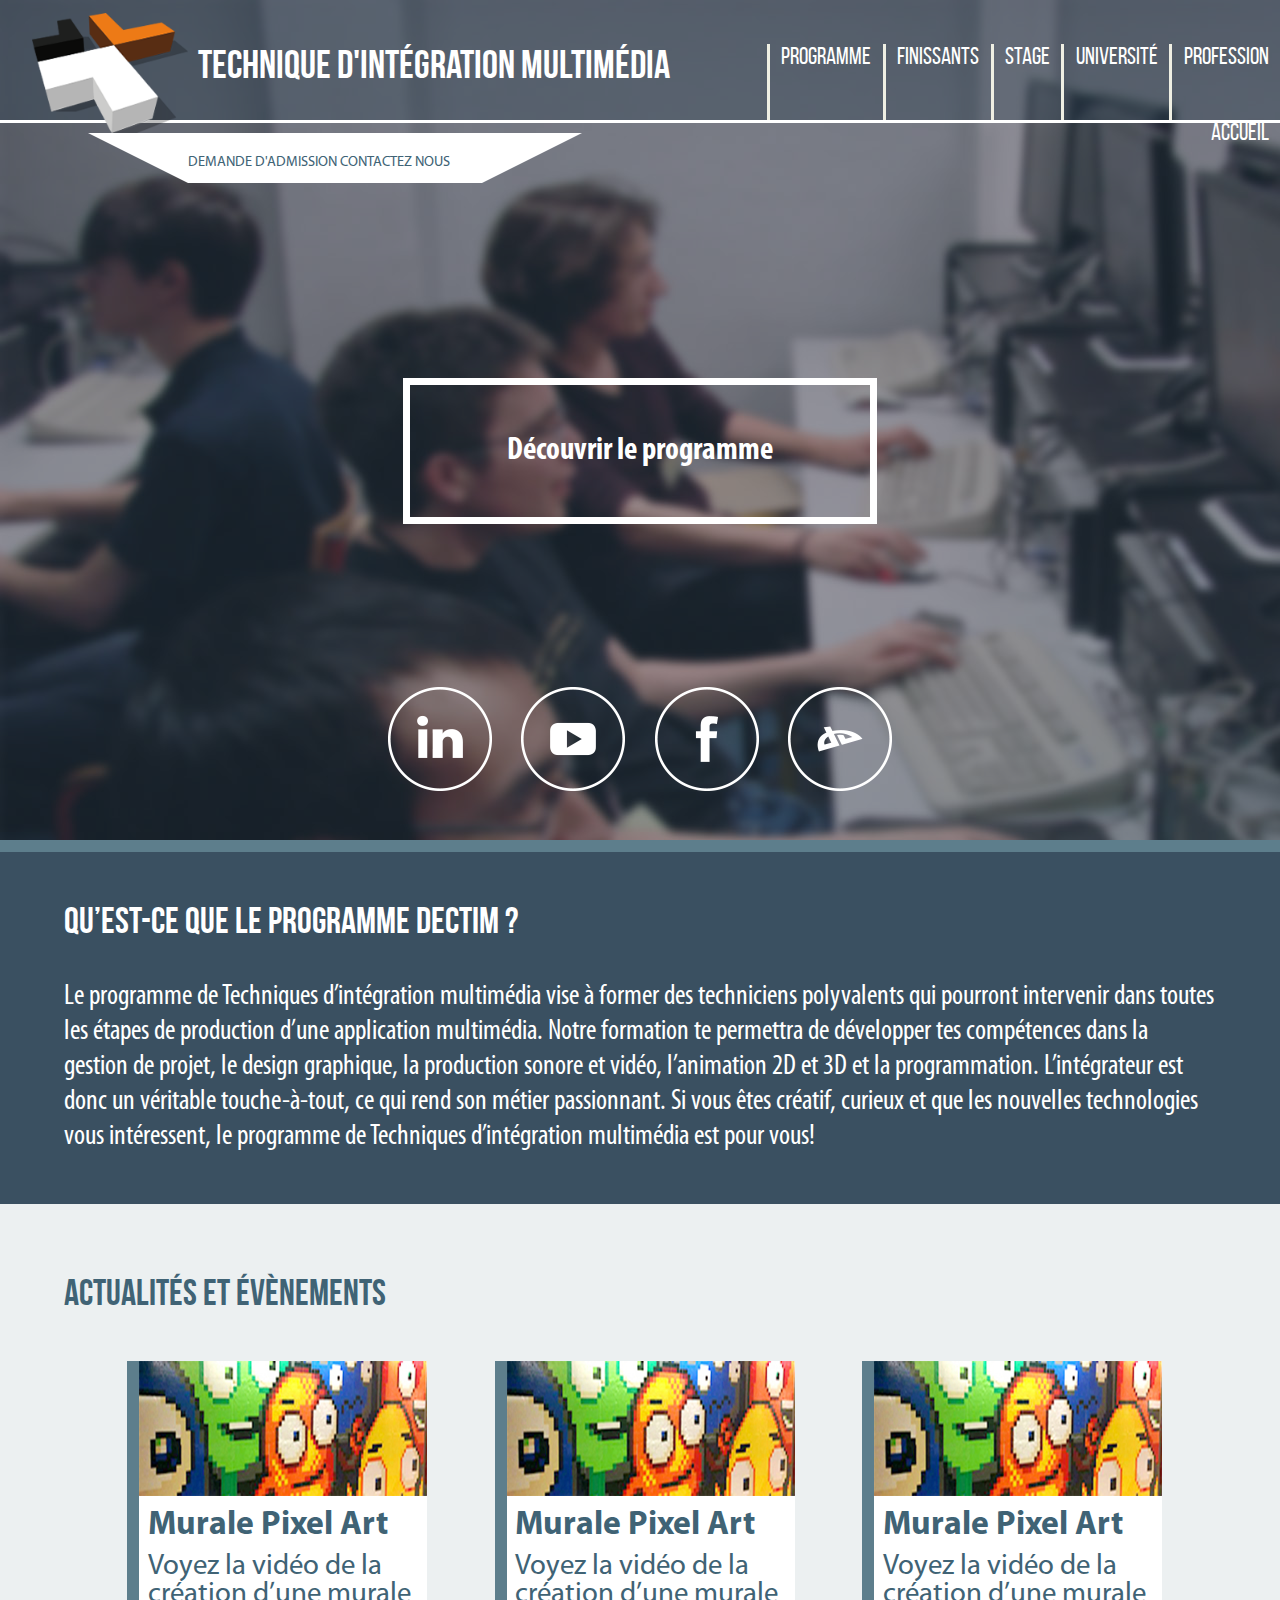
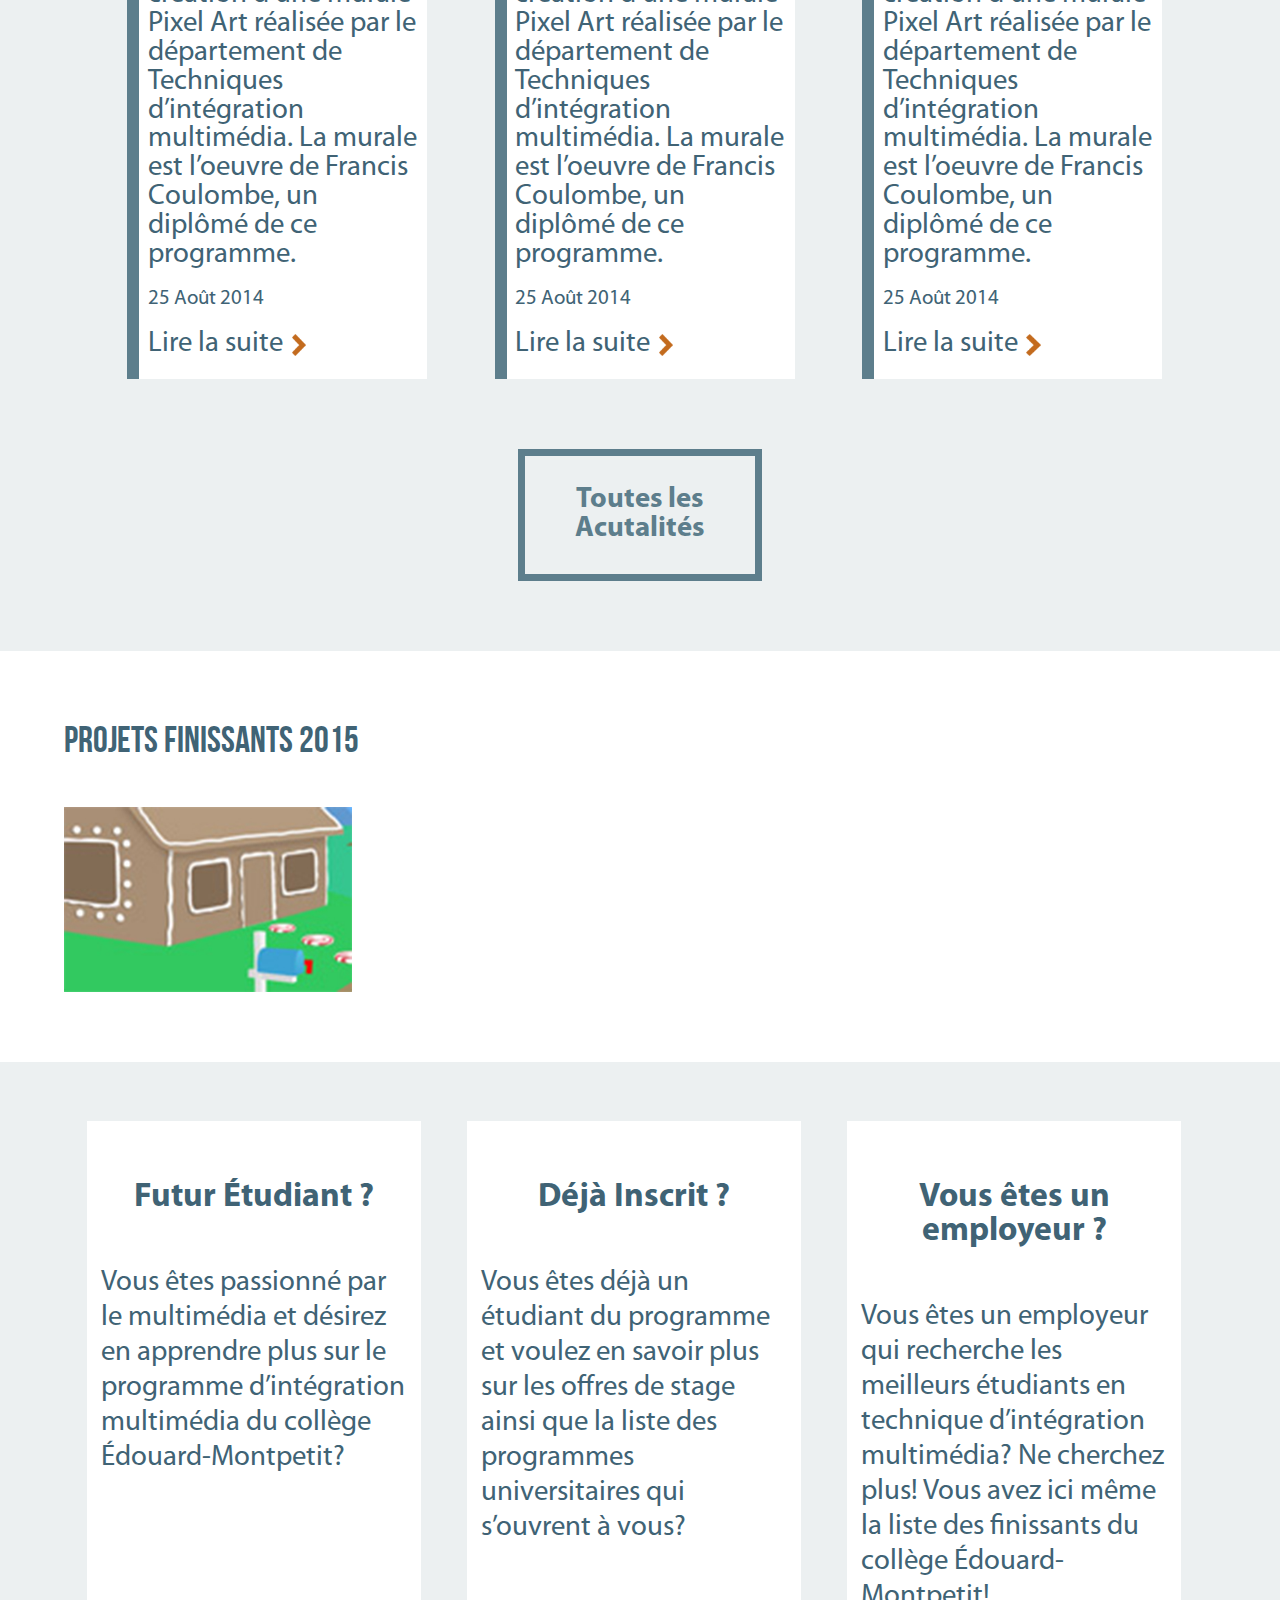
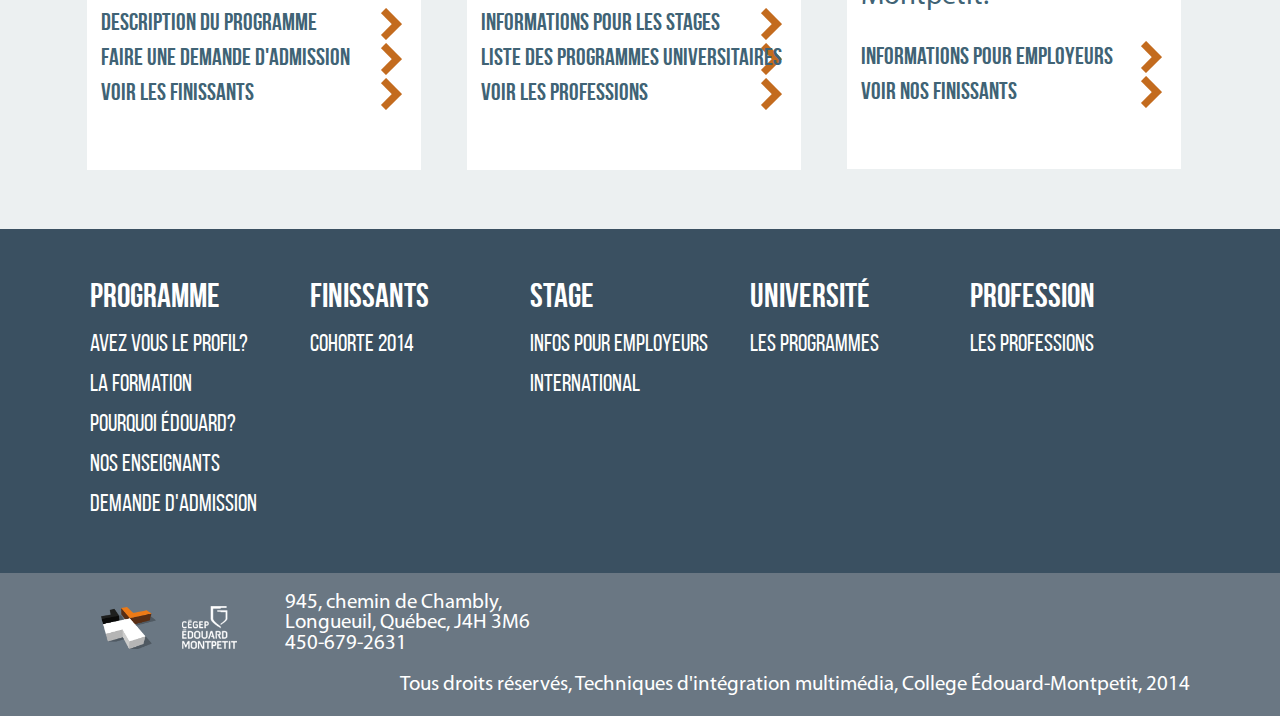
<file: index.html>
<!doctype html>
<html>
<head>
<meta charset="utf-8">
<title>Dectim - Technique d'intégration multimédia</title>
<link href="css/style.css" rel="stylesheet" type="text/css">
<link href="fonts/style.css" rel="stylesheet" type="text/css">
<link href='http://fonts.googleapis.com/css?family=PT+Sans:400,700,400italic,700italic' rel='stylesheet' type='text/css'>
<script type="text/javascript" src="http://code.jquery.com/jquery-1.7.1.min.js"></script>
<script src="js/script.js"></script>
</head>
<body>
	<div id='wrapper'>
		<header>
			<nav>
				<img alt='logo TIM' id='logo' src='images/logo.png'>
				<h1 id='titreTechnique'>Technique d'intégration multimédia</h1>
				<ul>
					<a href="#contact"><li>Profession</li></a>
					<span class='ligne'></span>
					<a href="#contact"><li>Université</li></a>
					<span class='ligne'></span>
					<a href="#moi"><li>Stage</li></a>
					<span class='ligne'></span>
					<a href="Listefinissant.html"><li>Finissants</li></a>
					<span class='ligne'></span>
					<a href="programme.html"><li>Programme</li></a>
					<span class='ligne'></span>
					<a href="index.html"><li>Accueil</li></a>	
				</ul>
			</nav>
			<div id='subNav' class='trapeze'>
				<p class='menuTrapeze'>DEMANDE D'ADMISSION </p>
				<p class='menuTrapeze'>CONTACTEZ NOUS</p>
			</div>
			<div id='cover'>
				<div id='btnDecouvrir'>
					<p id='texteBtnDecouvrir'>Découvrir le programme</p>
				</div>
				<div id='sectionLogoSociaux'>
					<img class='logoSociaux' src='images/logoLinkedIn.png'>
					<img class='logoSociaux' src='images/logoYoutube.png'>
					<img class='logoSociaux' src='images/logoFacebook.png'>
					<img class='logoSociaux' src='images/logoDeviantArt.png'>
				</div>
			</div>
		</header>
		<div class="contenuGeneral">
			<h2>Qu’est-ce que le programme dectim ?</h2>
			<p>Le programme de Techniques d’intégration multimédia vise à former des techniciens polyvalents qui pourront intervenir dans toutes les étapes de production d’une application multimédia. Notre formation te permettra de développer tes compétences dans la gestion de projet, le design graphique, la production sonore et vidéo, l’animation 2D et 3D et la programmation. L’intégrateur est donc un véritable touche-à-tout, ce qui rend son métier passionnant. Si vous êtes créatif, curieux et que les nouvelles technologies vous intéressent, le programme de Techniques d’intégration multimédia est pour vous!</p>
		</div>
		<div id='actualites'>
			<h2 class="titreSection">Actualités et évènements</h2>
			<div class="blocActualites">
				<img class="banniereActualite" alt="mage Actualites" src="images/imgActualites1.jpg">
				<h3>Murale Pixel Art</h3>
				<p>Voyez la vidéo de la création d’une murale Pixel Art réalisée par le département de Techniques d’intégration multimédia. La murale est l’oeuvre de Francis Coulombe, un diplômé de ce programme.</p>
				<p class="dateActualite">25 Août 2014</p>
				<p class="lienLireSuite">Lire la suite</p>
				<img src="images/flecheList.png" class="flecheLireSuite">
			</div>
			<div class="blocActualites">
				<img class="banniereActualite" alt="mage Actualites" src="images/imgActualites1.jpg">
				<h3>Murale Pixel Art</h3>
				<p>Voyez la vidéo de la création d’une murale Pixel Art réalisée par le département de Techniques d’intégration multimédia. La murale est l’oeuvre de Francis Coulombe, un diplômé de ce programme.</p>
				<p class="dateActualite">25 Août 2014</p>
				<p class="lienLireSuite">Lire la suite</p>
				<img src="images/flecheList.png" class="flecheLireSuite">
			</div>
			<div class="blocActualites">
				<img class="banniereActualite" alt="mage Actualites" src="images/imgActualites1.jpg">
				<h3>Murale Pixel Art</h3>
				<p>Voyez la vidéo de la création d’une murale Pixel Art réalisée par le département de Techniques d’intégration multimédia. La murale est l’oeuvre de Francis Coulombe, un diplômé de ce programme.</p>
				<p class="dateActualite">25 Août 2014</p>
				<p class="lienLireSuite">Lire la suite</p>
				<img src="images/flecheList.png" class="flecheLireSuite">
			</div>
			<div class="btnActualites"><p>Toutes les Acutalités</p></div>
		</div>
		<div id='lesProjetsAccueil'>
			<h2 class="titreSection">Projets finissants 2015</h2>
				<div class="projet">
					<img class="imgProjet" alt="image Projet" src="images/imgProjet1.jpg">
					<div class="coverProjet">
						<h2 class="texteCover">Auteur</h2>
						<h3 class="texteCover">Type de jeu</h3>
						<p class="texteCover">Texte</p>
					</div>
				</div>
		</div>
		<div class='menuFooter'>
			<div class='blocMenuFooter'>
				<h3>Futur Étudiant ?</h3>
				<p>Vous êtes passionné par le multimédia et désirez en apprendre plus sur le programme d’intégration multimédia du collège Édouard-Montpetit?</p>
				<ul>
					<li>Description du programme</li>
					<li>Faire une demande d'admission</li>
					<li>Voir les finissants</li>
				</ul>	
			</div>
			<div class='blocMenuFooter'>
				<h3>Déjà Inscrit ?</h3>
				<p>Vous êtes déjà un étudiant du programme et voulez en savoir plus sur les offres de stage ainsi que la liste des programmes universitaires qui s’ouvrent à vous?</p>
				<ul>
					<li>Informations pour les stages</li>
					<li>Liste des programmes universitaires</li>
					<li>Voir les professions</li>
				</ul>	
			</div>
			<div class='blocMenuFooter'>
				<h3>Vous êtes un employeur ?</h3>
				<p>Vous êtes un employeur qui recherche les meilleurs étudiants en technique d’intégration multimédia? Ne cherchez plus! Vous avez ici même la liste des finissants du collège Édouard-Montpetit!</p>
				<ul>
					<li>Informations pour employeurs</li>
					<li>Voir nos finissants</li>
				</ul>
			</div>
		</div>
		<div class="footerNav">
			<div class='blocCentreContenu'>
				<div class='blocFooterNav'>
					<h3>Programme</h3>
					<ul>
						<li>Avez vous le profil?</li>
						<li>La formation</li>
						<li>Pourquoi Édouard?</li>
						<li>Nos enseignants</li>
						<li>Demande d'admission</li>
					</ul>
				</div>
				<div class='blocFooterNav'>
					<h3>Finissants</h3>
					<ul>
						<li>Cohorte 2014</li>
					</ul>
				</div>
				<div class='blocFooterNav'>
					<h3>Stage</h3>
					<ul>
						<li>Infos pour employeurs</li>
						<li>International</li>
					</ul>
				</div>
				<div class='blocFooterNav'>
					<h3>Université</h3>
					<ul>
						<li>Les programmes</li>
					</ul>
				</div>
				<div class='blocFooterNav'>
					<h3>Profession</h3>
					<ul>
						<li>Les professions</li>
					</ul>
				</div>
			</div>
		</div>
		<footer>
			<div class='blocCentreContenu'>
				<img src="images/logo.png" alt="logo" class="logoFooter">
				<img src="images/logoCollege.png" class="logoFooter" alt="logo">
				<div id="coordonees">
					<p>945, chemin de Chambly,</p>
					<p>Longueuil, Québec, J4H 3M6</p>
					<p>450-679-2631</p>
				</div>
				<p id="copyrights">Tous droits réservés, Techniques d'intégration multimédia, College Édouard-Montpetit, 2014</p>
			</div>
		</footer>
	</div>
</body>
</html>
</file>
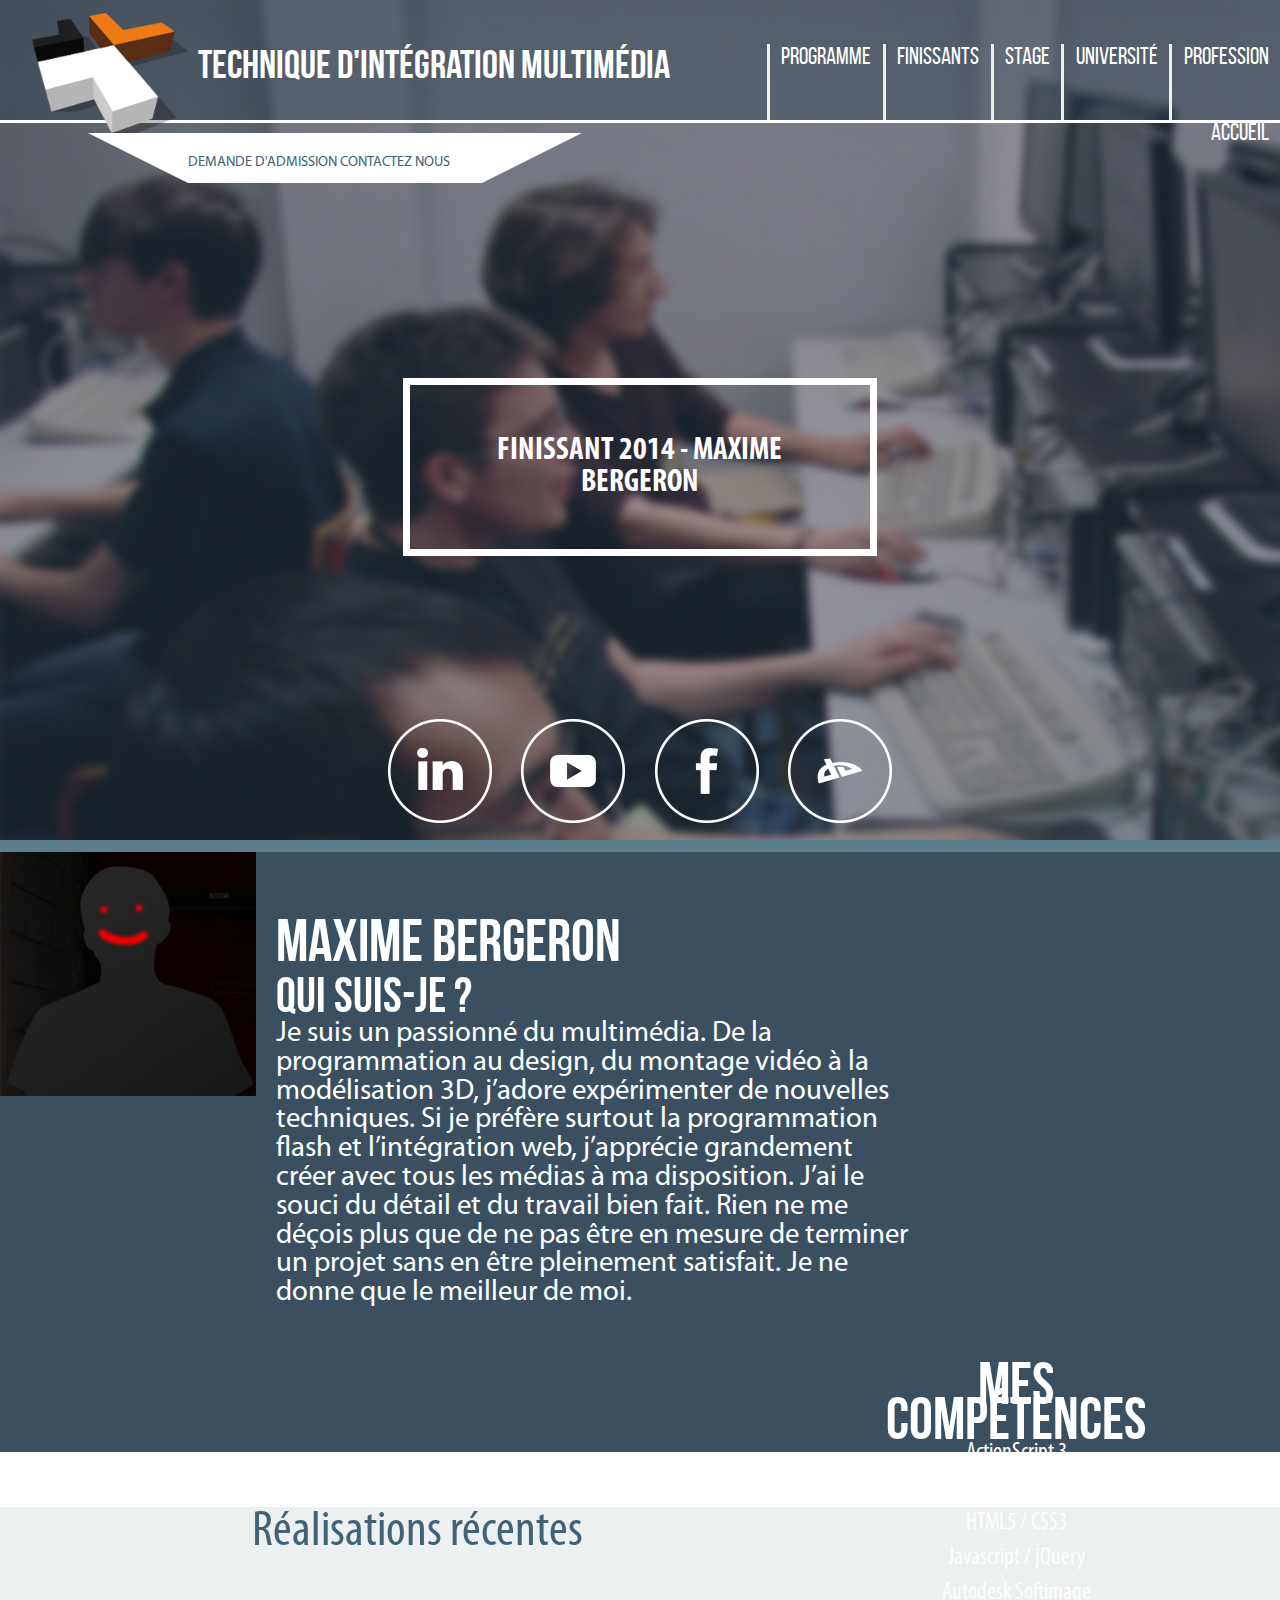
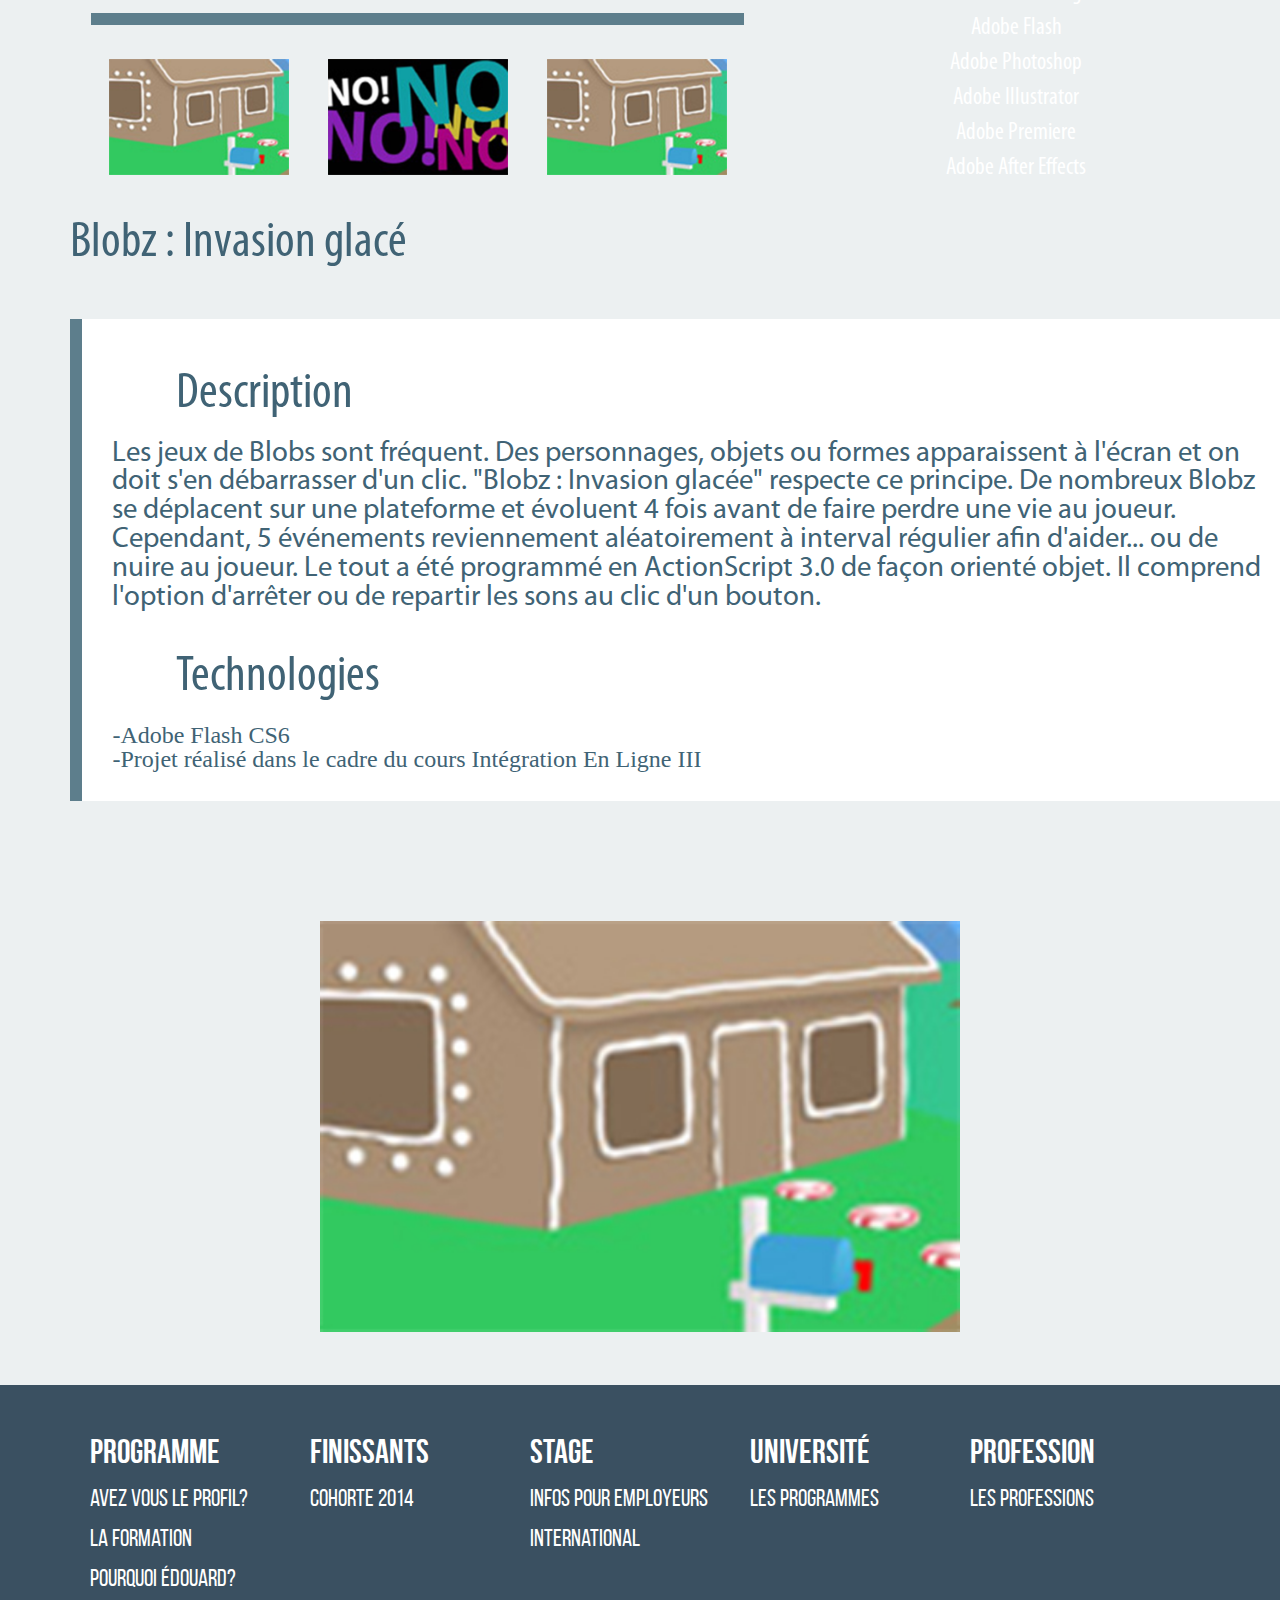
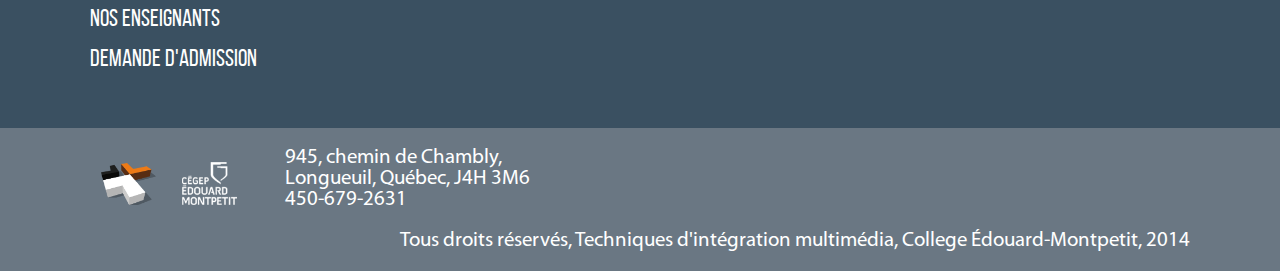
<file: leFinissant.html>
<!doctype html>
<html>
<head>
<meta charset="utf-8">
<title>Dectim - Technique d'intégration multimédia</title>
<link href="css/style.css" rel="stylesheet" type="text/css">
<link href="fonts/style.css" rel="stylesheet" type="text/css">
<link href='http://fonts.googleapis.com/css?family=PT+Sans:400,700,400italic,700italic' rel='stylesheet' type='text/css'>
<script type="text/javascript" src="http://code.jquery.com/jquery-1.7.1.min.js"></script>
<script src="js/script.js"></script>
</head>
<body>
	<div id='wrapper'>
		<header>
			<nav>
				<img alt='logo TIM' id='logo' src='images/logo.png'>
				<h1 id='titreTechnique'>Technique d'intégration multimédia</h1>
				<ul>
					<a href="#contact"><li>Profession</li></a>
					<span class='ligne'></span>
					<a href="#contact"><li>Université</li></a>
					<span class='ligne'></span>
					<a href="#moi"><li>Stage</li></a>
					<span class='ligne'></span>
					<a href="Listefinissant.html"><li>Finissants</li></a>
					<span class='ligne'></span>
					<a href="programme.html"><li>Programme</li></a>
					<span class='ligne'></span>
					<a href="index.html"><li>Accueil</li></a>	
				</ul>
			</nav>
			<div id='subNav' class='trapeze'>
				<p class='menuTrapeze'>DEMANDE D'ADMISSION </p>
				<p class='menuTrapeze'>CONTACTEZ NOUS</p>
			</div>
			<div id='cover'>
				<div id='btnDecouvrir'>
					<p id='texteBtnDecouvrir'>FINISSANT 2014 - MAXIME BERGERON</p>
				</div>
				<div id='sectionLogoSociaux'>
					<img class='logoSociaux' src='images/logoLinkedIn.png'>
					<img class='logoSociaux' src='images/logoYoutube.png'>
					<img class='logoSociaux' src='images/logoFacebook.png'>
					<img class='logoSociaux' src='images/logoDeviantArt.png'>
				</div>
			</div>
		</header>
		<div class="contenuLeFinisant">
        	
            <div id="perso">
                <h2>Maxime Bergeron</h2>
                <h3>Qui suis-je ?</h3>
                <p>Je suis un passionné du multimédia. De la programmation au design, du montage vidéo à la modélisation 3D, j’adore expérimenter de nouvelles techniques. Si je préfère surtout la programmation flash et l’intégration web, j’apprécie grandement créer avec tous les médias à ma disposition. J’ai le souci du détail et du travail bien fait. Rien ne me déçois plus que de ne pas être en mesure de terminer un projet sans en être pleinement satisfait. Je ne donne que le meilleur de moi.</p>
            </div>
            <img class="photoFinissant" alt="mage Actualites" src="images/personne.jpg">
            <div id="comp">
                <ul>
                    <h2>Mes compétences</h2>
                    <li> ActionScript 3</li>
                    <li>PHP / MySQL</li>
                    <li>HTML5 / CSS3</li>
                    <li>Javascript / jQuery</li>
                    <li>Autodesk Softimage</li>
                    <li>Adobe Flash</li>
                    <li>Adobe Photoshop</li>
                    <li>Adobe Illustrator</li>
                    <li>Adobe Premiere</li>
                    <li>Adobe After Effects</li>
                </ul>
            </div>
		</div>
		<div id='realisationFinissant'>
			<h3>Réalisations récentes</h3>
            <div>
                <img class="projetFinissant" alt="mage Actualites" src="images/imgProjet1.jpg">
                <img class="projetFinissant" alt="mage Actualites" src="images/imgProjet2.jpg">
                <img class="projetFinissant" alt="mage Actualites" src="images/imgProjet1.jpg">
            </div>
		</div>
        <div class='projetFinissant'>
			<h3>Blobz : Invasion glacé</h3>
            <div class="blocProjetF">
				<h3>Description</h3>
				<p>Les jeux de Blobs sont fréquent. Des personnages, objets ou formes apparaissent à l'écran et on doit s'en débarrasser d'un clic. "Blobz : Invasion glacée" respecte ce principe. De nombreux Blobz se déplacent sur une plateforme et évoluent 4 fois avant de faire perdre une vie au joueur. Cependant, 5 événements reviennement aléatoirement à interval régulier afin d'aider... ou de nuire au joueur. Le tout a été programmé en ActionScript 3.0 de façon orienté objet. Il comprend l'option d'arrêter ou de repartir les sons au clic d'un bouton.</p>
				<h3>Technologies</h3>
                <ul>
                    <li>-Adobe Flash CS6</li>
                    <li>-Projet réalisé dans le cadre du cours Intégration En Ligne III</li>
                </ul>
			</div>
            	<img class="projetFinissantJeu" alt="mage Actualites" src="images/imgProjet1.jpg">
		</div>
		<div class="footerNav">
			<div class='blocCentreContenu'>
				<div class='blocFooterNav'>
					<h3>Programme</h3>
					<ul>
						<li>Avez vous le profil?</li>
						<li>La formation</li>
						<li>Pourquoi Édouard?</li>
						<li>Nos enseignants</li>
						<li>Demande d'admission</li>
					</ul>
				</div>
				<div class='blocFooterNav'>
					<h3>Finissants</h3>
					<ul>
						<li>Cohorte 2014</li>
					</ul>
				</div>
				<div class='blocFooterNav'>
					<h3>Stage</h3>
					<ul>
						<li>Infos pour employeurs</li>
						<li>International</li>
					</ul>
				</div>
				<div class='blocFooterNav'>
					<h3>Université</h3>
					<ul>
						<li>Les programmes</li>
					</ul>
				</div>
				<div class='blocFooterNav'>
					<h3>Profession</h3>
					<ul>
						<li>Les professions</li>
					</ul>
				</div>
			</div>
		</div>
		<footer>
			<div class='blocCentreContenu'>
				<img src="images/logo.png" alt="logo" class="logoFooter">
				<img src="images/logoCollege.png" class="logoFooter" alt="logo">
				<div id="coordonees">
					<p>945, chemin de Chambly,</p>
					<p>Longueuil, Québec, J4H 3M6</p>
					<p>450-679-2631</p>
				</div>
				<p id="copyrights">Tous droits réservés, Techniques d'intégration multimédia, College Édouard-Montpetit, 2014</p>
			</div>
		</footer>
	</div>
</body>
</html>
</file>
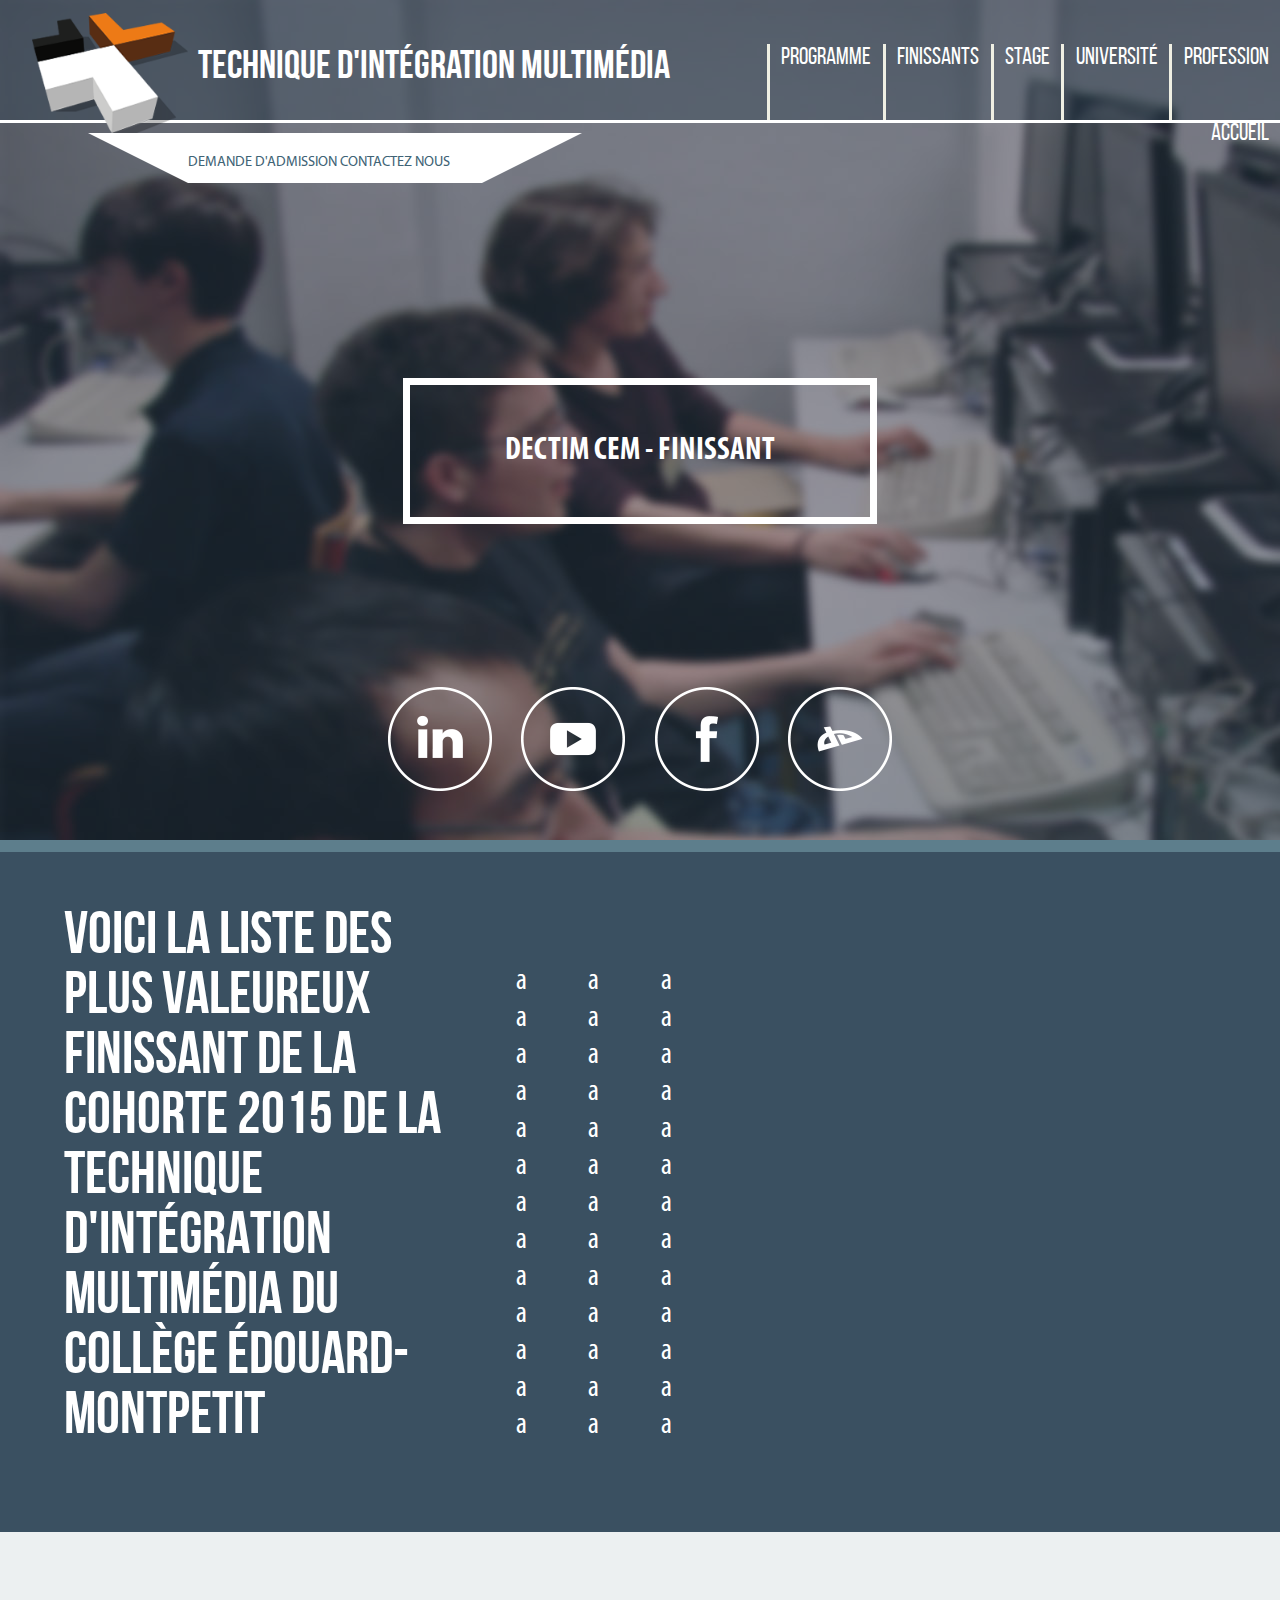
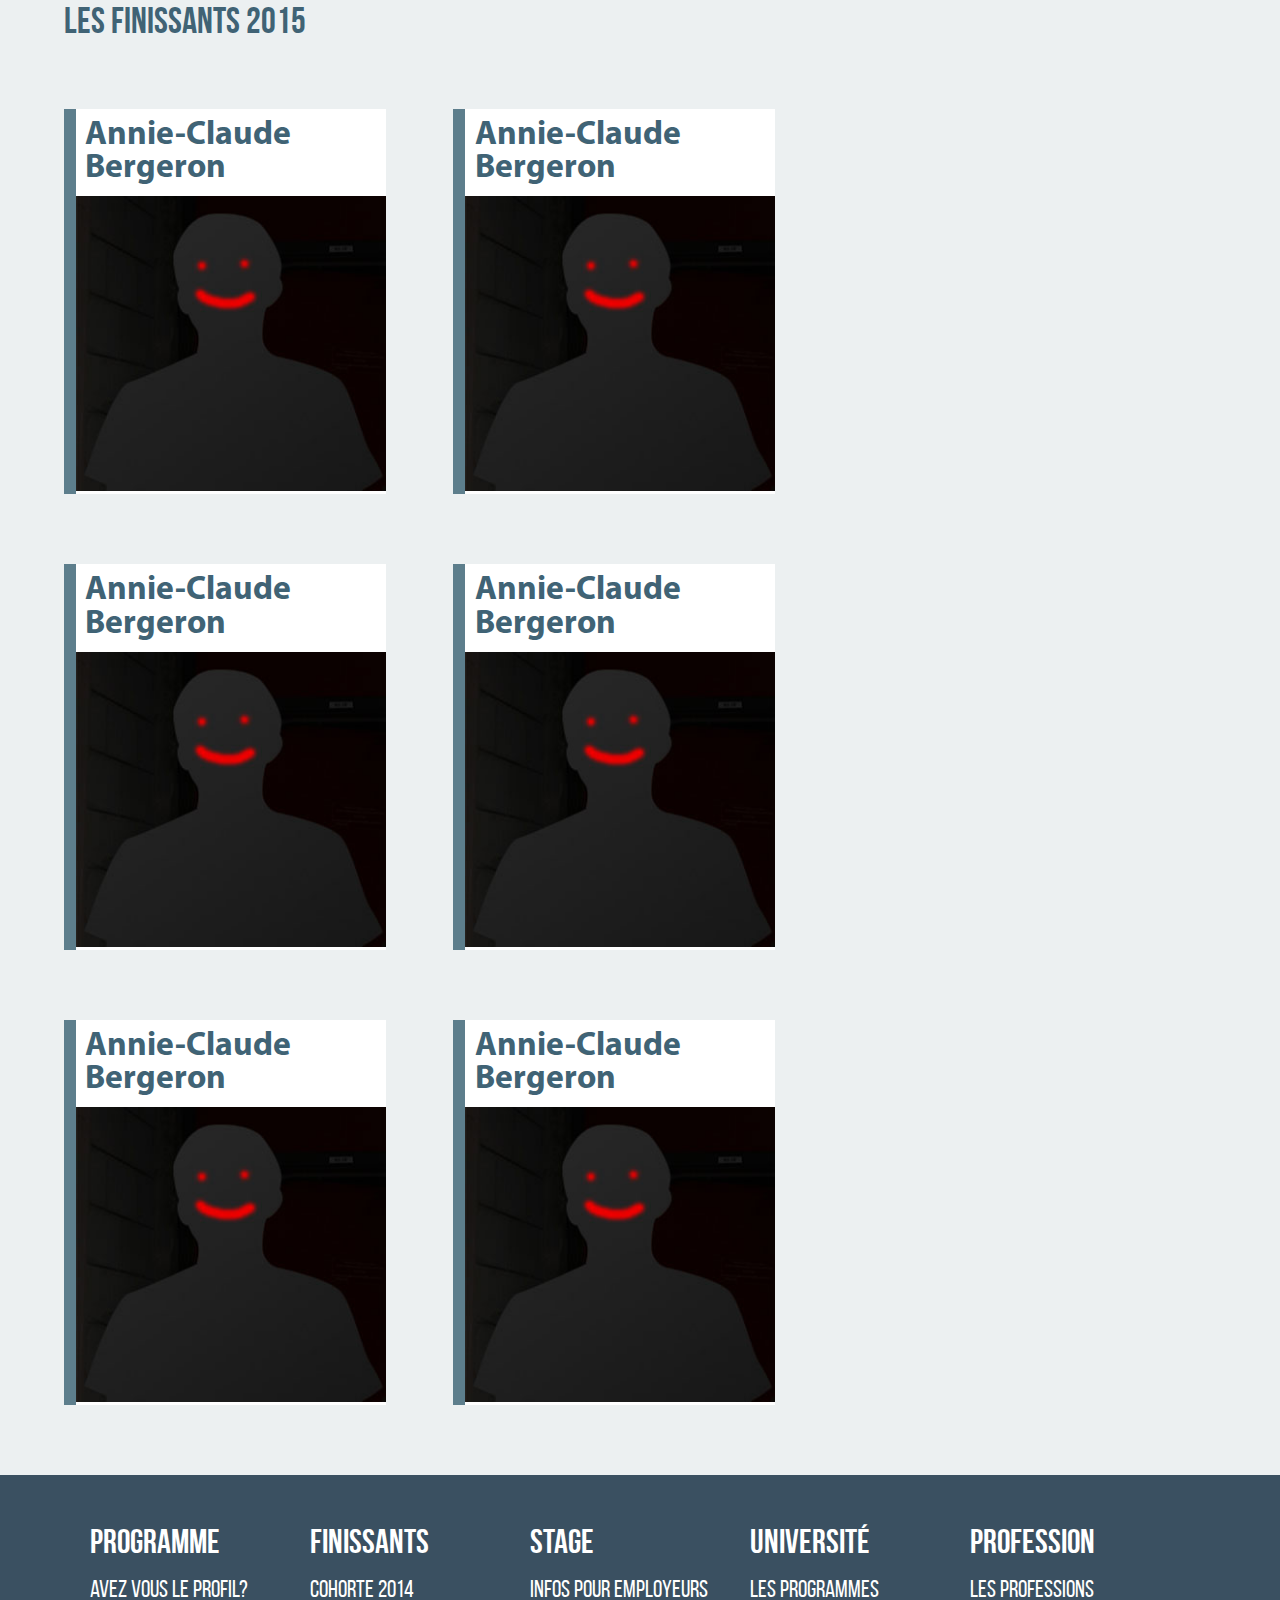
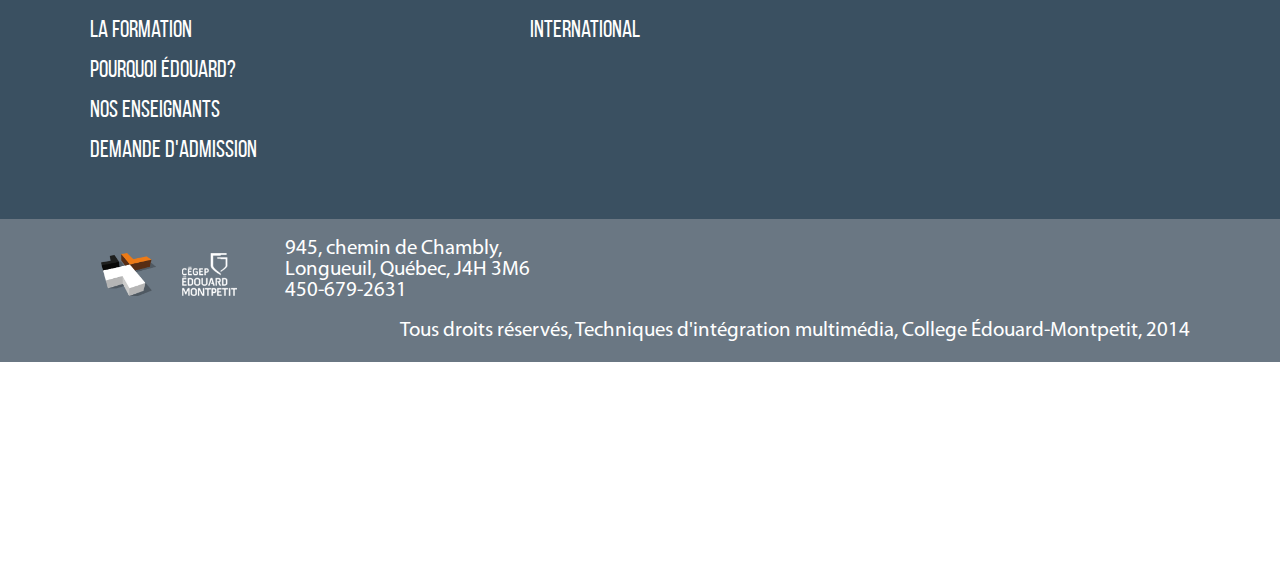
<file: Listefinissant.html>
<!doctype html>
<html>
<head>
<meta charset="utf-8">
<title>Dectim - Technique d'intégration multimédia</title>
<link href="css/style.css" rel="stylesheet" type="text/css">
<link href="fonts/style.css" rel="stylesheet" type="text/css">
<link href='http://fonts.googleapis.com/css?family=PT+Sans:400,700,400italic,700italic' rel='stylesheet' type='text/css'>
<script type="text/javascript" src="http://code.jquery.com/jquery-1.7.1.min.js"></script>
<script src="js/script.js"></script>
</head>
<body>
	<div id='wrapper'>
		<header>
			<nav>
				<img alt='logo TIM' id='logo' src='images/logo.png'>
				<h1 id='titreTechnique'>Technique d'intégration multimédia</h1>
				<ul>
					<a href="profession.html"><li>Profession</li></a>
					<span class='ligne'></span>
					<a href="universite.html"><li>Université</li></a>
					<span class='ligne'></span>
					<a href="stages.html"><li>Stage</li></a>
					<span class='ligne'></span>
					<a href="Listefinissant.html"><li>Finissants</li></a>
					<span class='ligne'></span>
					<a href="programme.html"><li>Programme</li></a>
					<span class='ligne'></span>
					<a href="index.html"><li>Accueil</li></a>	
				</ul>
			</nav>
			<div id='subNav' class='trapeze'>
				<p class='menuTrapeze'>DEMANDE D'ADMISSION </p>
				<p class='menuTrapeze'>CONTACTEZ NOUS</p>
			</div>
			<div id='cover'>
				<div id='btnDecouvrir'>
					<p id='texteBtnDecouvrir'>DECTIM CEM - FINISSANT</p>
				</div>
				<div id='sectionLogoSociaux'>
					<img class='logoSociaux' src='images/logoLinkedIn.png'>
					<img class='logoSociaux' src='images/logoYoutube.png'>
					<img class='logoSociaux' src='images/logoFacebook.png'>
					<img class='logoSociaux' src='images/logoDeviantArt.png'>
				</div>
			</div>
		</header>
		<div class="contenuFinisant">
            <h2>VOICI LA LISTE DES PLUS VALEUREUX FINISSANT DE LA COHORTE 2015 DE LA TECHNIQUE D'INTÉGRATION MULTIMÉDIA DU COLLÈGE ÉDOUARD-MONTPETIT</h2>
            <ul>
            	<li><a href="#">a</a></li>
                <li><a href="#">a</a></li>
                <li><a href="#">a</a></li>
                <li><a href="#">a</a></li>
                <li><a href="#">a</a></li>
                <li><a href="#">a</a></li>
                <li><a href="#">a</a></li>
                <li><a href="#">a</a></li>
                <li><a href="#">a</a></li>
                <li><a href="#">a</a></li>
                <li><a href="#">a</a></li>
                <li><a href="#">a</a></li>
                <li><a href="#">a</a></li>
            </ul>
            <ul>
            	<li><a href="#">a</a></li>
                <li><a href="#">a</a></li>
                <li><a href="#">a</a></li>
                <li><a href="#">a</a></li>
                <li><a href="#">a</a></li>
                <li><a href="#">a</a></li>
                <li><a href="#">a</a></li>
                <li><a href="#">a</a></li>
                <li><a href="#">a</a></li>
                <li><a href="#">a</a></li>
                <li><a href="#">a</a></li>
                <li><a href="#">a</a></li>
                <li><a href="#">a</a></li>
            </ul>
            <ul>
            	<li><a href="#">a</a></li>
                <li><a href="#">a</a></li>
                <li><a href="#">a</a></li>
                <li><a href="#">a</a></li>
                <li><a href="#">a</a></li>
                <li><a href="#">a</a></li>
                <li><a href="#">a</a></li>
                <li><a href="#">a</a></li>
                <li><a href="#">a</a></li>
                <li><a href="#">a</a></li>
                <li><a href="#">a</a></li>
                <li><a href="#">a</a></li>
                <li><a href="#">a</a></li>
            </ul>
		</div>
		<div id='actualites'>
			<h2 class="titreSection">Les finissants 2015</h2>
			<div class="blocFinissant">
            	<h3>Annie-Claude Bergeron</h3>
				<div class="theImage">
                    <img class="banniereActualite" alt="mage Actualites" src="images/personne.jpg">
                    <div class="coverFinissant">
                    </div>
                </div>
			</div>
			<div class="blocFinissant">
            	<h3>Annie-Claude Bergeron</h3>
				<div class="theImage">
                    <img class="banniereActualite" alt="mage Actualites" src="images/personne.jpg">
                    <div class="coverFinissant">
                    </div>
                </div>
			</div>
			<div class="blocFinissant">
            	<h3>Annie-Claude Bergeron</h3>
				<div class="theImage">
                    <img class="banniereActualite" alt="mage Actualites" src="images/personne.jpg">
                    <div class="coverFinissant">
                    </div>
                </div>
			</div>
            <div class="blocFinissant">
            	<h3>Annie-Claude Bergeron</h3>
				<div class="theImage">
                    <img class="banniereActualite" alt="mage Actualites" src="images/personne.jpg">
                    <div class="coverFinissant">
                    </div>
                </div>
			</div>
			<div class="blocFinissant">
            	<h3>Annie-Claude Bergeron</h3>
				<div class="theImage">
                    <img class="banniereActualite" alt="mage Actualites" src="images/personne.jpg">
                    <div class="coverFinissant">
                    </div>
                </div>
			</div>
			<div class="blocFinissant">
            	<h3>Annie-Claude Bergeron</h3>
				<div class="theImage">
                    <img class="banniereActualite" alt="mage Actualites" src="images/personne.jpg">
                    <div class="coverFinissant">
                        <div class="text">
                            <h4> À propos de moi</h4>
                            <p>Je suis un passionné du multimédia. De la programmation au design, du montage vidéo à la modélisation 3D, j’adore expérimenter de nouvelles techniques.</p>
                            <a href="#">Voir le profil > </a>
                        </div>
                    </div>
                </div>
			</div>
		</div>
		<div class="footerNav">
			<div class='blocCentreContenu'>
				<div class='blocFooterNav'>
					<h3>Programme</h3>
					<ul>
						<li>Avez vous le profil?</li>
						<li>La formation</li>
						<li>Pourquoi Édouard?</li>
						<li>Nos enseignants</li>
						<li>Demande d'admission</li>
					</ul>
				</div>
				<div class='blocFooterNav'>
					<h3>Finissants</h3>
					<ul>
						<li>Cohorte 2014</li>
					</ul>
				</div>
				<div class='blocFooterNav'>
					<h3>Stage</h3>
					<ul>
						<li>Infos pour employeurs</li>
						<li>International</li>
					</ul>
				</div>
				<div class='blocFooterNav'>
					<h3>Université</h3>
					<ul>
						<li>Les programmes</li>
					</ul>
				</div>
				<div class='blocFooterNav'>
					<h3>Profession</h3>
					<ul>
						<li>Les professions</li>
					</ul>
				</div>
			</div>
		</div>
		<footer>
			<div class='blocCentreContenu'>
				<img src="images/logo.png" alt="logo" class="logoFooter">
				<img src="images/logoCollege.png" class="logoFooter" alt="logo">
				<div id="coordonees">
					<p>945, chemin de Chambly,</p>
					<p>Longueuil, Québec, J4H 3M6</p>
					<p>450-679-2631</p>
				</div>
				<p id="copyrights">Tous droits réservés, Techniques d'intégration multimédia, College Édouard-Montpetit, 2014</p>
			</div>
		</footer>
	</div>
</body>
</html>
</file>
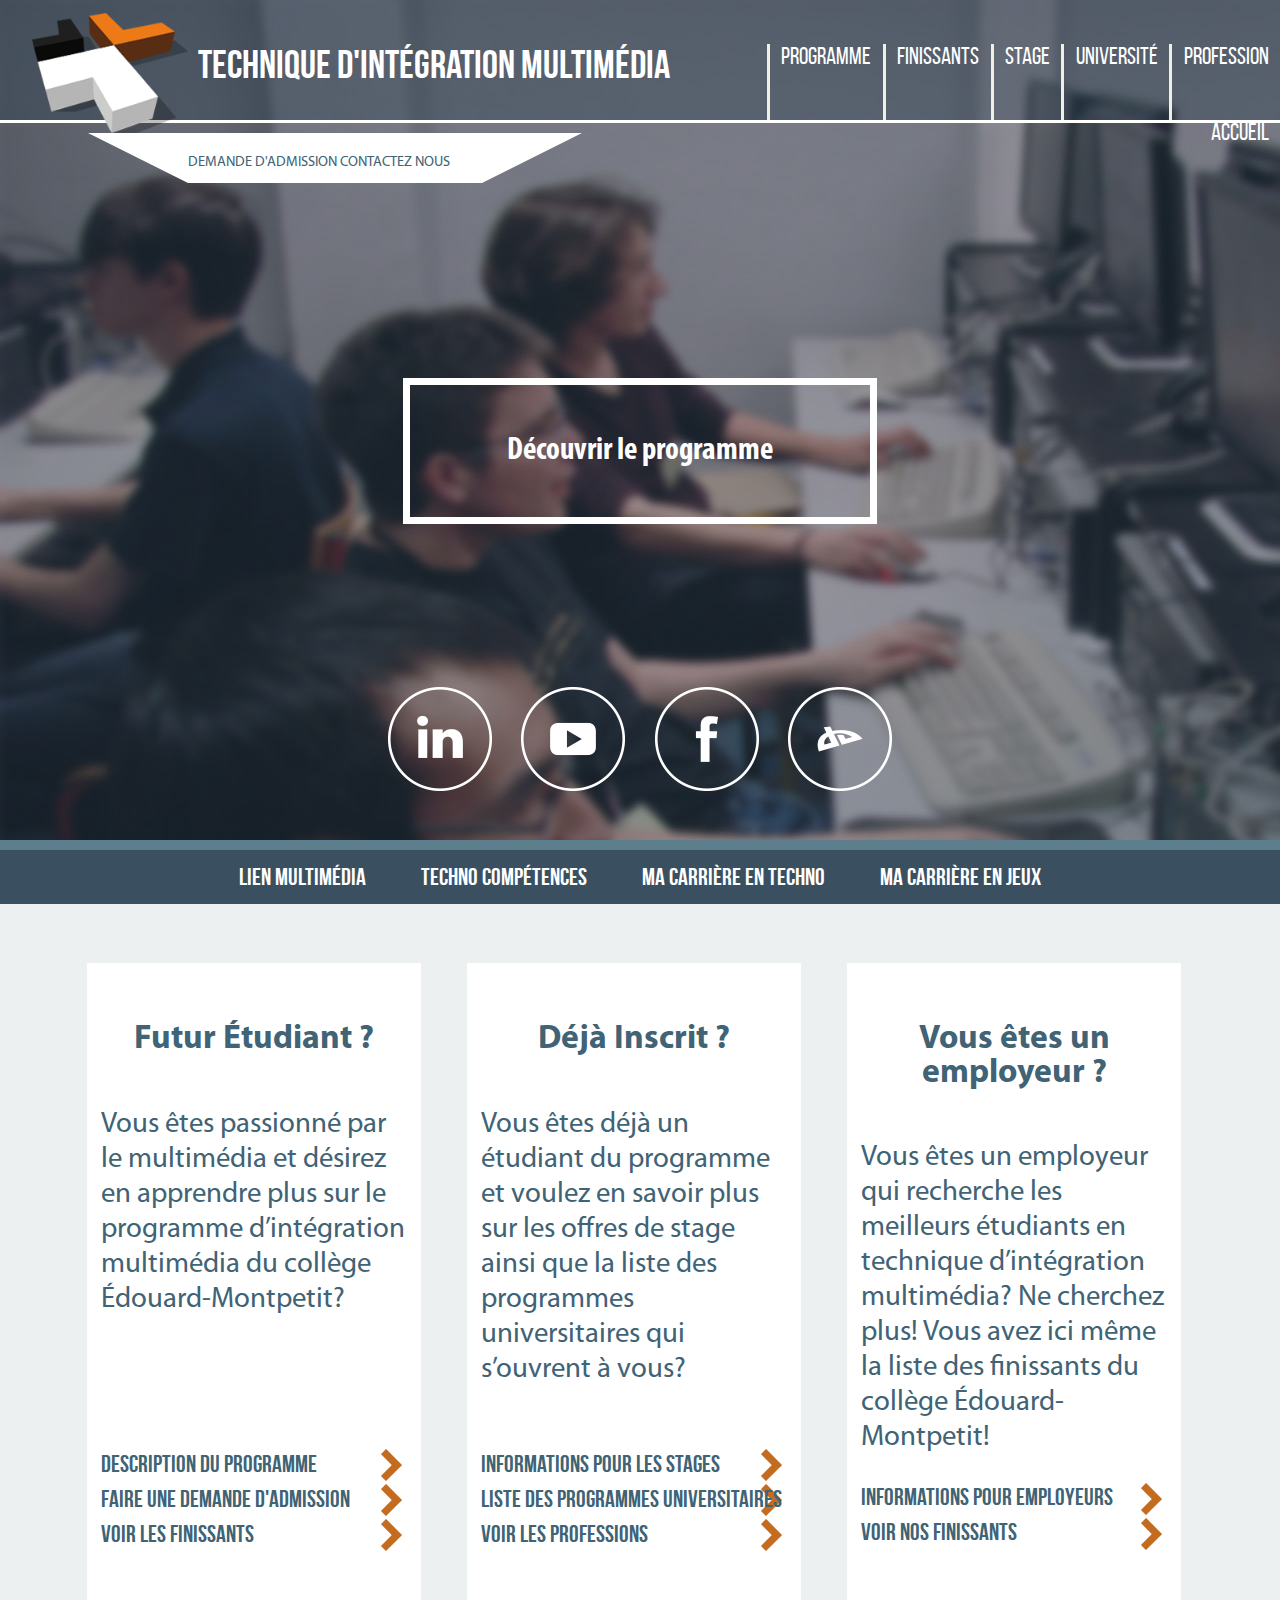
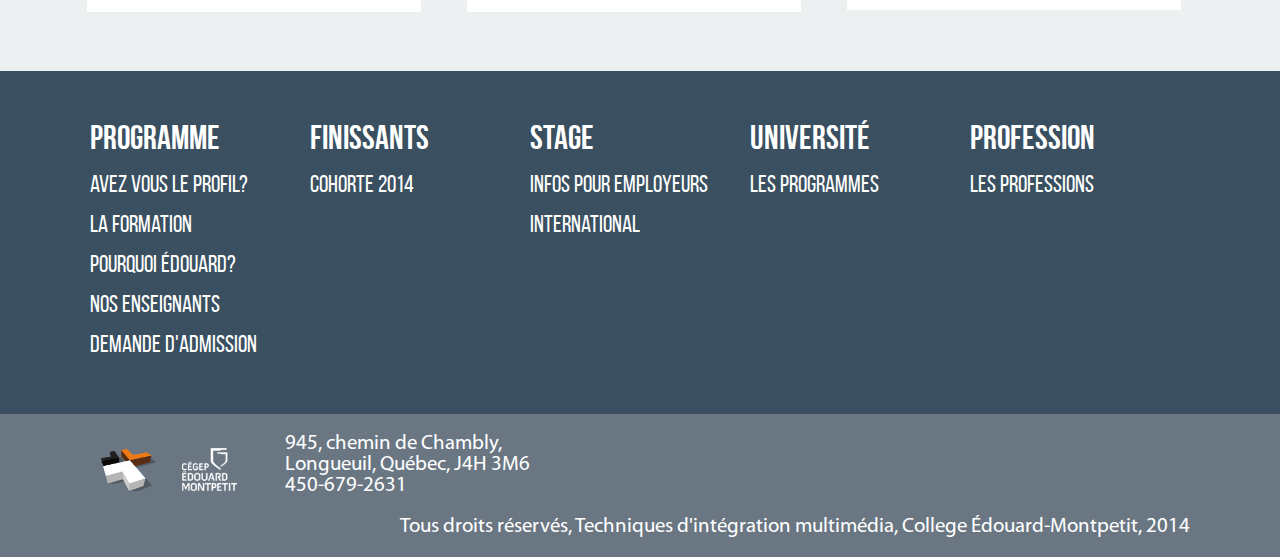
<file: profession.html>
<!doctype html>
<html>
<head>
<meta charset="utf-8">
<title>Dectim - Technique d'intégration multimédia</title>
<link href="css/style.css" rel="stylesheet" type="text/css">
<link href="fonts/style.css" rel="stylesheet" type="text/css">
<link href='http://fonts.googleapis.com/css?family=PT+Sans:400,700,400italic,700italic' rel='stylesheet' type='text/css'>
<script type="text/javascript" src="http://code.jquery.com/jquery-1.7.1.min.js"></script>
<script src="js/script.js"></script>
</head>
<body>
	<div id='wrapper'>
		<header>
			<nav>
				<img alt='logo TIM' id='logo' src='images/logo.png'>
				<h1 id='titreTechnique'>Technique d'intégration multimédia</h1>
				<ul>
					<a href="profession.html"><li>Profession</li></a>
					<span class='ligne'></span>
					<a href="universite.html"><li>Université</li></a>
					<span class='ligne'></span>
					<a href="stages.html"><li>Stage</li></a>
					<span class='ligne'></span>
					<a href="Listefinissant.html"><li>Finissants</li></a>
					<span class='ligne'></span>
					<a href="programme.html"><li>Programme</li></a>
					<span class='ligne'></span>
					<a href="index.html"><li>Accueil</li></a>	
				</ul>
			</nav>
			<div id='subNav' class='trapeze'>
				<p class='menuTrapeze'>DEMANDE D'ADMISSION </p>
				<p class='menuTrapeze'>CONTACTEZ NOUS</p>
			</div>
			<div id='cover'>
				<div id='btnDecouvrir'>
					<p id='texteBtnDecouvrir'>Découvrir le programme</p>
				</div>
				<div id='sectionLogoSociaux'>
					<img class='logoSociaux' src='images/logoLinkedIn.png'>
					<img class='logoSociaux' src='images/logoYoutube.png'>
					<img class='logoSociaux' src='images/logoFacebook.png'>
					<img class='logoSociaux' src='images/logoDeviantArt.png'>
				</div>
			</div>
		</header>
		<div class='navProgramme'>
			<ul>
				<li>Lien multimédia</li>
				<li>Techno Compétences</li>	
				<li>Ma carrière en techno</li>
				<li>Ma carrière en jeux</li>
			</ul>	
		</div>
		

		<div class="sectionStage">
			<div class="conteneurStage">
				<div class="blocText">
					<div class="textStage">
						<h2>Le marché du travail</h2>
						<p>Après votre formation, vous serez en mesure d’intégrer directement le marché du travail où vous travaillerez principalement pour des entreprises en production Web et multimédia. Voici quelques carrières possibles suite à votre formation :</p>
						</br></br>
						<li>
							Intégrateur multimédia</li>
							
						<li>
							Programmeur multimédia
						</li>

						<li>
							Concepteur d’interfaces
						</li>

						<li>
							Infographiste
						</li>

						<li>
							Développeur Flash
						</li>

						<li>
							Animateur 2D
						</li>

						<li>
							Chargé de projet
						</li>
						<li>
							Travailleur autonome
						</li>
						<li>
							Entrepreuneur
						</li>
					</div>
				</div>
				<div class="blocText">
					<div class="textStage">
						<h2>Le taux de placement</h2>
						<p>Le taux de placement pour les techniciens en intégration multimédia dépasse les 90 %. Il s’agit définitivement d’un métier d’avenir puisque le marché est en croissance constante. Un exemple ? Dans les dernières années, nous avons eu plus d’offres de stage que nous n’avions d’étudiants.
						</br></br>
						Le salaire moyen d’un intégrateur multimédia est de 33 500 $, mais cela varie en fonction de la complexité des tâches qui seront confiées à l’intégrateur.</p>
					</div>
				</div>
			</div>
		</div>
		


		<div class='menuFooter'>
			<div class='blocMenuFooter'>
				<h3>Futur Étudiant ?</h3>
				<p>Vous êtes passionné par le multimédia et désirez en apprendre plus sur le programme d’intégration multimédia du collège Édouard-Montpetit?</p>
				<ul>
					<li>Description du programme</li>
					<li>Faire une demande d'admission</li>
					<li>Voir les finissants</li>
				</ul>	
			</div>
			<div class='blocMenuFooter'>
				<h3>Déjà Inscrit ?</h3>
				<p>Vous êtes déjà un étudiant du programme et voulez en savoir plus sur les offres de stage ainsi que la liste des programmes universitaires qui s’ouvrent à vous?</p>
				<ul>
					<li>Informations pour les stages</li>
					<li>Liste des programmes universitaires</li>
					<li>Voir les professions</li>
				</ul>	
			</div>
			<div class='blocMenuFooter'>
				<h3>Vous êtes un employeur ?</h3>
				<p>Vous êtes un employeur qui recherche les meilleurs étudiants en technique d’intégration multimédia? Ne cherchez plus! Vous avez ici même la liste des finissants du collège Édouard-Montpetit!</p>
				<ul>
					<li>Informations pour employeurs</li>
					<li>Voir nos finissants</li>
				</ul>
			</div>
		</div>
		<div class="footerNav">
			<div class='blocCentreContenu'>
				<div class='blocFooterNav'>
					<h3>Programme</h3>
					<ul>
						<li>Avez vous le profil?</li>
						<li>La formation</li>
						<li>Pourquoi Édouard?</li>
						<li>Nos enseignants</li>
						<li>Demande d'admission</li>
					</ul>
				</div>
				<div class='blocFooterNav'>
					<h3>Finissants</h3>
					<ul>
						<li>Cohorte 2014</li>
					</ul>
				</div>
				<div class='blocFooterNav'>
					<h3>Stage</h3>
					<ul>
						<li>Infos pour employeurs</li>
						<li>International</li>
					</ul>
				</div>
				<div class='blocFooterNav'>
					<h3>Université</h3>
					<ul>
						<li>Les programmes</li>
					</ul>
				</div>
				<div class='blocFooterNav'>
					<h3>Profession</h3>
					<ul>
						<li>Les professions</li>
					</ul>
				</div>
			</div>
		</div>
		<footer>
			<div class='blocCentreContenu'>
				<img src="images/logo.png" alt="logo" class="logoFooter">
				<img src="images/logoCollege.png" class="logoFooter" alt="logo">
				<div id="coordonees">
					<p>945, chemin de Chambly,</p>
					<p>Longueuil, Québec, J4H 3M6</p>
					<p>450-679-2631</p>
				</div>
				<p id="copyrights">Tous droits réservés, Techniques d'intégration multimédia, College Édouard-Montpetit, 2014</p>
			</div>
		</footer>
	</div>
</body>
</html>
</file>
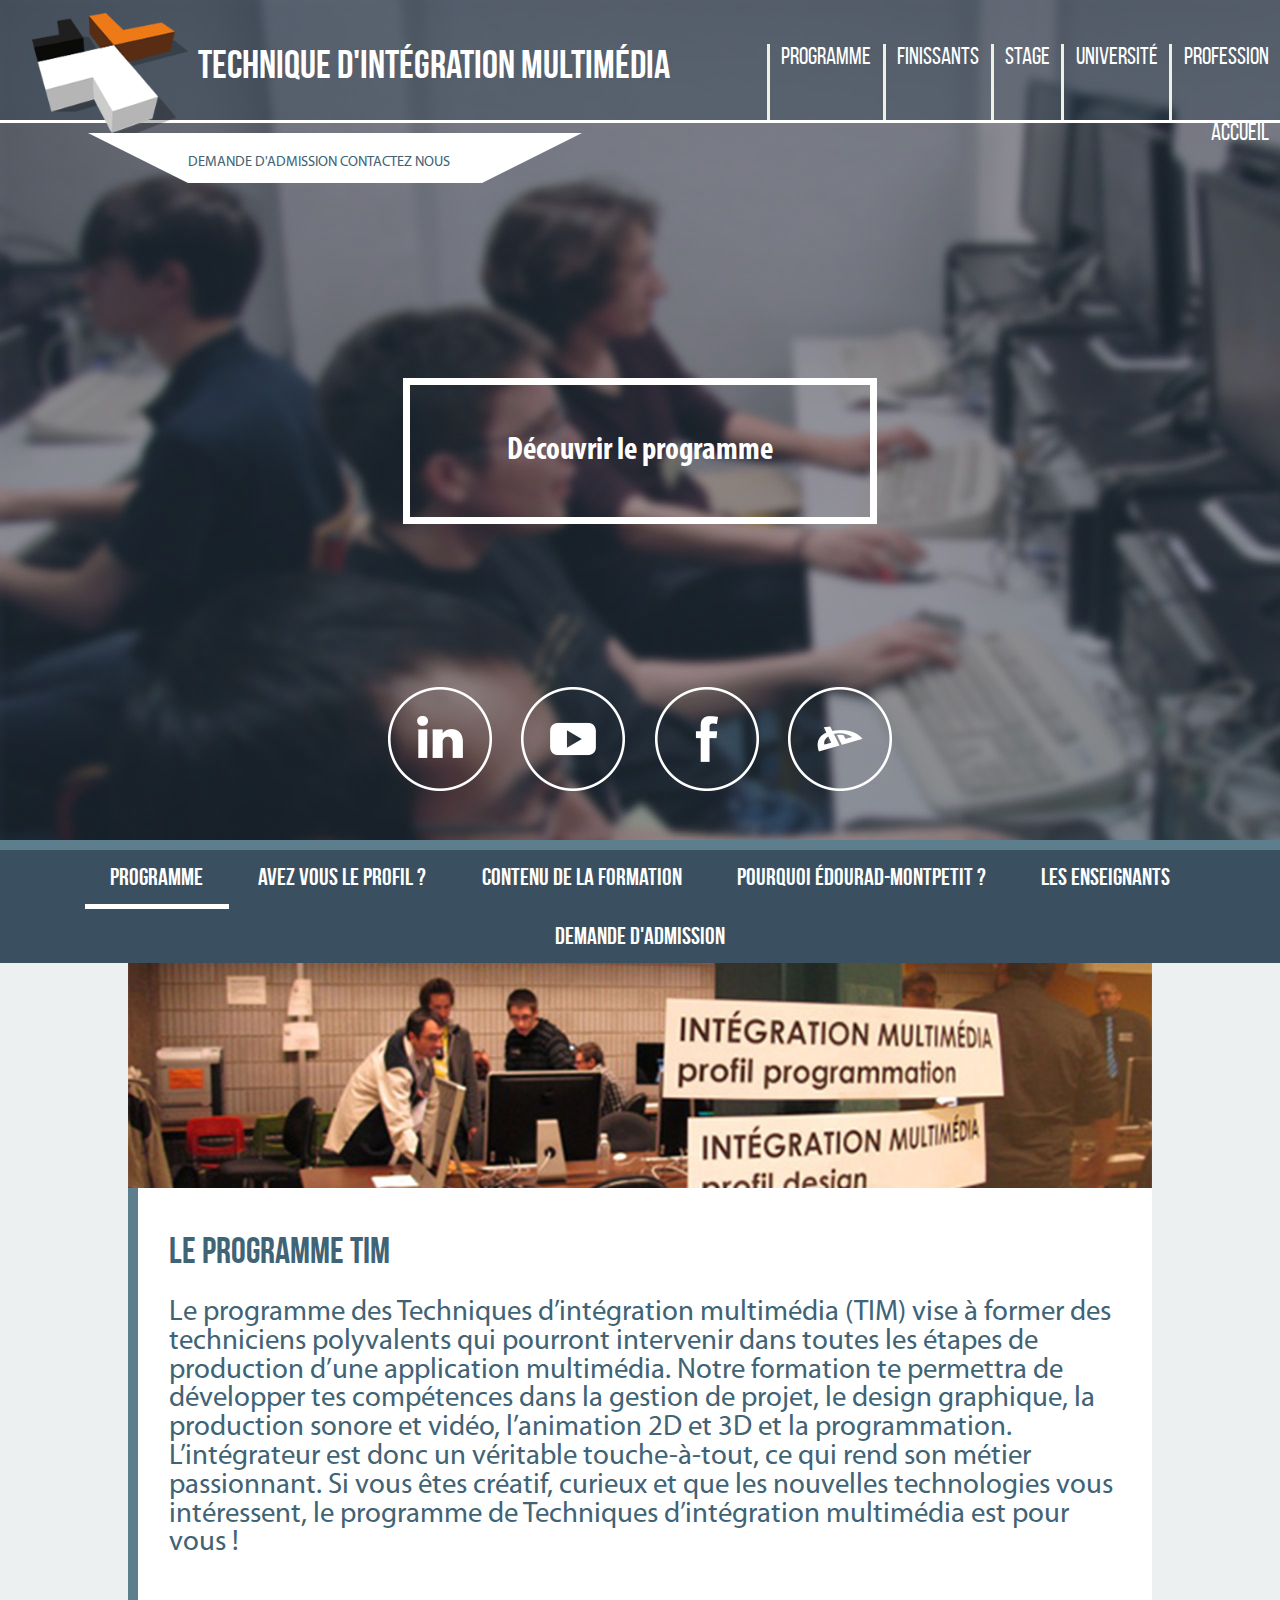
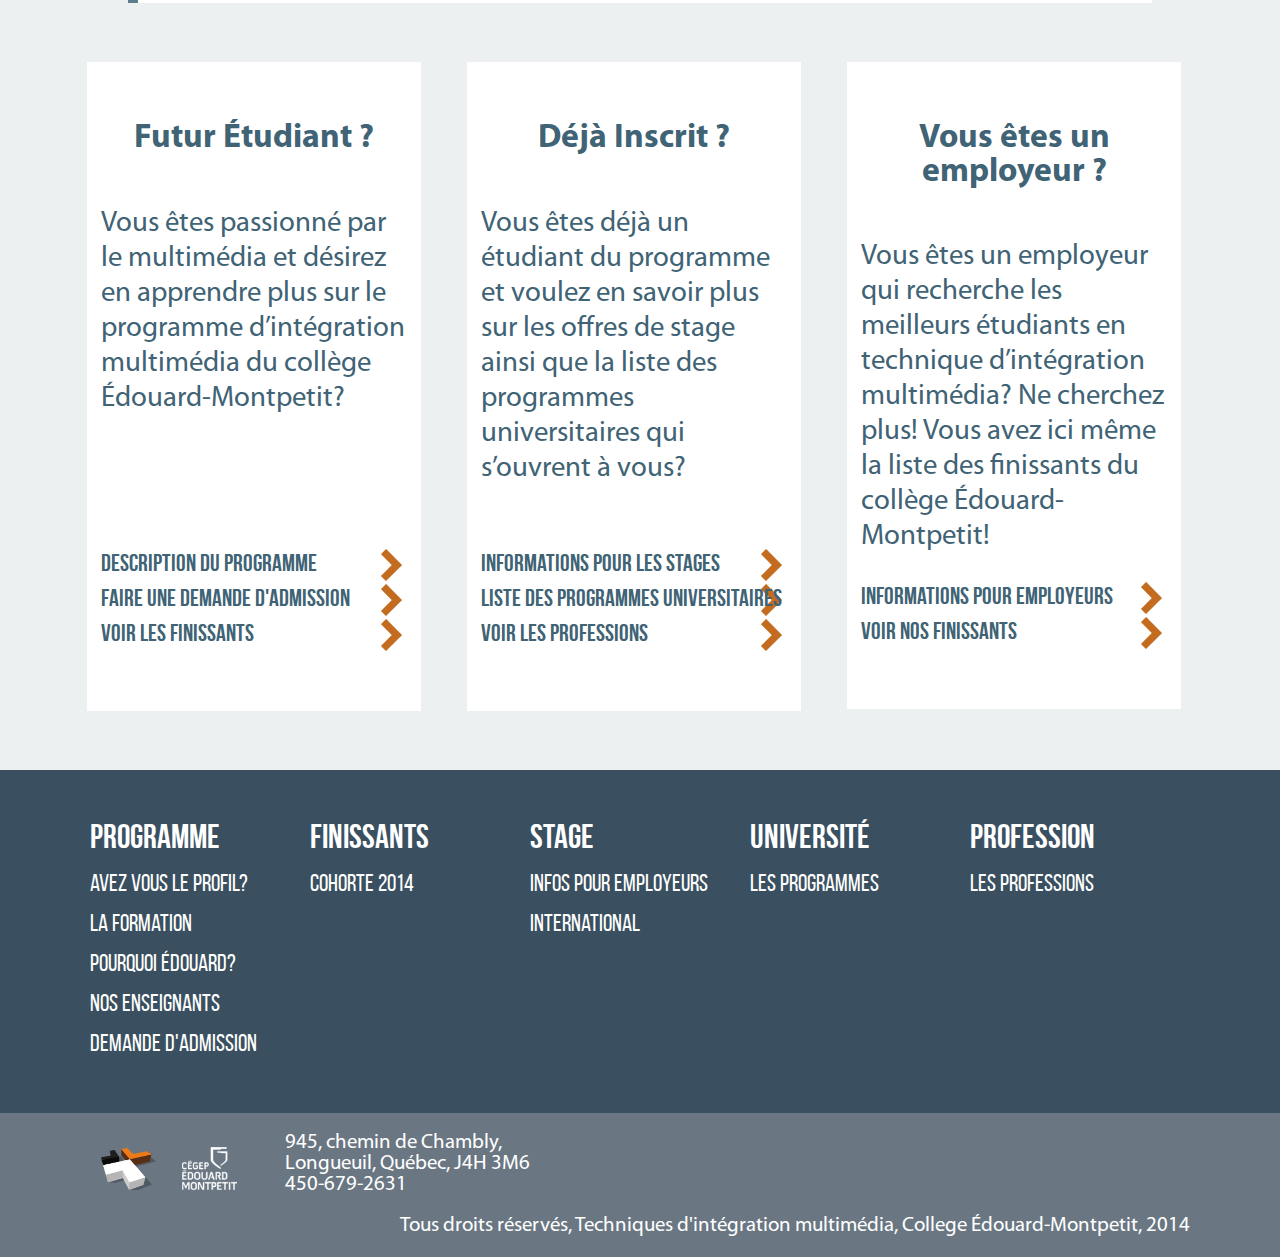
<file: programme.html>
<!doctype html>
<html>
<head>
<meta charset="utf-8">
<title>Dectim - Technique d'intégration multimédia</title>
<link href="css/style.css" rel="stylesheet" type="text/css">
<link href="fonts/style.css" rel="stylesheet" type="text/css">
<link href='http://fonts.googleapis.com/css?family=PT+Sans:400,700,400italic,700italic' rel='stylesheet' type='text/css'>
<script type="text/javascript" src="http://code.jquery.com/jquery-1.7.1.min.js"></script>
<script src="js/script.js"></script>
</head>
<body>
	<div id='wrapper'>
		<header>
			<nav>
				<img alt='logo TIM' id='logo' src='images/logo.png'>
				<h1 id='titreTechnique'>Technique d'intégration multimédia</h1>
				<ul>
					<a href="profession.html"><li>Profession</li></a>
					<span class='ligne'></span>
					<a href="universite.html"><li>Université</li></a>
					<span class='ligne'></span>
					<a href="stages.html"><li>Stage</li></a>
					<span class='ligne'></span>
					<a href="Listefinissant.html"><li>Finissants</li></a>
					<span class='ligne'></span>
					<a href="programme.html"><li>Programme</li></a>
					<span class='ligne'></span>
					<a href="index.html"><li>Accueil</li></a>		
				</ul>
			</nav>
			<div id='subNav' class='trapeze'>
				<p class='menuTrapeze'>DEMANDE D'ADMISSION </p>
				<p class='menuTrapeze'>CONTACTEZ NOUS</p>
			</div>
			<div id='cover'>
				<div id='btnDecouvrir'>
					<p id='texteBtnDecouvrir'>Découvrir le programme</p>
				</div>
				<div id='sectionLogoSociaux'>
					<img class='logoSociaux' src='images/logoLinkedIn.png'>
					<img class='logoSociaux' src='images/logoYoutube.png'>
					<img class='logoSociaux' src='images/logoFacebook.png'>
					<img class='logoSociaux' src='images/logoDeviantArt.png'>
				</div>
			</div>
		</header>
		<div class='navProgramme'>
			<ul>
				<a><li id='navProgramme1'>Programme</li></a>
				<a><li id='navProgramme2'>Avez vous le profil ?</li></a>
				<li id='navProgramme3'>Contenu de la formation</li>
				<li id='navProgramme4'>Pourquoi Édourad-Montpetit ?</li>
				<li id='navProgramme5'>Les enseignants</li>
				<li>Demande d'admission</li>
			</ul>	
		</div>
		<div id='section1' class='sections toggleProgramme'>
			<div class='partieSection'>
				<img alt='image Section Programme' src='images/imgSectionProgramme.jpg'>
				<div class='textePartieSection'>
					<h2 class="titreSection">Le programme Tim</h2>
					<p>Le programme des Techniques d’intégration multimédia (TIM) vise à former des techniciens polyvalents qui pourront intervenir dans toutes les étapes de production d’une application multimédia. Notre formation te permettra de développer tes compétences dans la gestion de projet, le design graphique, la production sonore et vidéo, l’animation 2D et 3D et la programmation. L’intégrateur est donc un véritable touche-à-tout, ce qui rend son métier passionnant. Si vous êtes créatif, curieux et que les nouvelles technologies vous intéressent, le programme de Techniques d’intégration multimédia est pour vous !</p>
				</div>
			</div>
		</div>
		<div id='section2' class='sections'>
			<div class='partieSection'>
				<img alt='image Section Programme' src='images/imgSectionProgramme.jpg'>
				<div class='textePartieSection'>
					<h2>Le profil</h2>
					<p>Considérant que le multimédia est un domaine en constante évolution, la principale qualité recherchée chez l’intégrateur est une volonté d’apprendre continuellement de nouvelles techniques afin de demeurer polyvalent et à jour tout au long de sa carrière. Il doit donc être à l’affût des nouveautés et être en mesure de poursuivre le développement de ses compétences par lui-même.</p>
					<p>Bien qu’il soit autonome, l’intégrateur doit également être à l’aise avec le travail d’équipe puisque les projets sont souvent réalisés en collaboration, autant avec l’équipe de production qu’avec les fournisseurs de ressources externes.</p>
				</div>
			</div>
			<div class='partieSection'>
				<img alt='image Section Programme' src='images/imgSectionProgramme.jpg'>
				<div class='textePartieSection'>
					<h2>Les qualités requises</h2>
					<ul>
						<li>Vous êtes intéressé aux nouveaux médias et aux dernières technologies dans le domaine du multimédia.</li>
						<li>Vous aimez utiliser l’ordinateur à des fins créatives et possède un bon sens artistique.</li>
						<li>Vous avez un intérêt pour l’informatique et les langages de programmation.</li>
						<li>Vous aimez communiquer et travailler en équipe dans un environnement interdisciplinaire.</li>
						<li>Vous êtes minutieux, méthodique et possède un bon sens de l’organisation.</li>
						<li>Vous êtes curieux, autodidacte et aimez renouveler tes connaissances par vous-même.</li>
						<li>Vous avez un esprit logique, une bonne capacité d’analyse et aimez résoudre des problèmes techniques.</li>
						<li>Vous êtes capable de vous adapter et gérer votre stress devant de nouvelles situations.</li>
					</ul>
				</div>
			</div>
		</div>
		<div id='section3' class='sections'>
			<div class='partieSection'>
				<img alt='image Section Programme' src='images/imgSectionProgramme.jpg'>
				<div class='textePartieSection'>
					<h2>Description du programme</h2>
					<p>Le programme des techniques d’intégration multimédia t’offrent une formation multidisciplinaire complète qui te permettra de développer toutes les compétences créatives, techniques et informatiques nécessaires à une carrière dans le domaine du multimédia. Tout au long de ta formation, tu auras à concevoir et traiter des médias numériques, créer des interfaces ergonomiques, assembler les éléments de contenus et programmer l’interactivité d’application multimédia. Tu réaliseras également des animations 2D et de la modélisation 3D, en plus de toucher à la scénarisation, la sonorisation et la production vidéo. De plus, tu développeras tes connaissances des logiciels et langages informatiques liés à la production multimédia.</p>
					<span class="separateurSection"></span>
					<h2>Description du programme</h2>
					<p>Pour avoir un aperçu de la séquence de cours du programme des techniques d’intégration multimédia, consulter le logigramme de la formation.</p>
				</div>
			</div>
			<div class='partieSection'>
				<img alt='image Section Programme' src='images/imgSectionProgramme.jpg'>
				<div class='textePartieSection'>
					<h2>Grille de cours</h2>
					<div class='hautBas'>
					<div class="blocSession">
						<h3>SESSION 1</h3>
						<ul>
							<li>109-101-MQ Éducation physique</li>
							<li>601-101-MQ Écriture et littérature</li>
							<li>604-XXX-MQ Anglais</li>
							<li>420-903-EM Notions de programmation I</li>
							<li>582-103-EM Intégrateur multimédia</li>
							<li>582-104-EM Design et mise en page</li>
							<li>582-144-EM Traitement des images numériques</li>
							<li>582-154-EM Introduction au montage des médias</li>
						</ul>
					</div>
					<div class="blocSession">
						<h3>SESSION 2</h3>
						<ul>
							<li>340-101-MQ Philosophie et rationalité</li>
							<li>601-102-MQ Littérature et imaginaire</li>
							<li>604-YYY-EM Anglais propre au programme</li>
							<li>420-923-EM Notions de programmation II</li>
							<li>582-214-EM Animation 2D</li>
							<li>582-254-EM Design graphique</li>
							<li>582-264-EM Traitement numérique des images et textes</li>
							<li>582-324-EM Montage des médias</li>
						</ul>
					</div>
					<div class="blocSession">
						<h3>SESSION 3</h3>
						<ul>
							<li>340-102-MQ L’être humain</li>
							<li>601-103-MQ Littérature québécoise</li>
							<li>420-933-EM Notions de programmation III</li>
							<li>582-303-EM Conception sonore</li>
							<li>582-334-EM Intégration en ligne I</li>
							<li>582-344-EM Animation 3D</li>
							<li>582-354-EM Design et interactivité</li>
							<li>582-434-EM Intégration sur support</li>
						</ul>					
					</div>
					</div>
					<div class='hautBas'>
					<div class="blocSession">
						<h3>SESSION 4</h3>
						<ul>
							<li>109-102-MQ Éducation physique</li>
							<li>601-CEJ-EM Littérature universelle</li>
							<li>420-954-EM Notions de programmation serveur</li>
							<li>582-403-EM Intégration en ligne II</li>
							<li>582-444-EM Art numérique 2D-3D</li>
							<li>582-454-EM Design et création</li>
							<li>582-464-EM Présentation multimédia</li>
							<li>582-474-EM Réalisation vidéo</li>
							<li>COMPL Cours complémentaire</li>
						</ul>
					</div>
					<div class="blocSession">
						<h3>SESSION 5</h3>
						<ul>
							<li>109-103-MQ Éducation physique</li>
							<li>340-CEJ-03 Philosophie : éthique et politique</li>
							<li>582-503-EM Beta test</li>
							<li>582-504-EM Intégration en ligne III</li>
							<li>582-504-EM Production multimédia</li>
							<li>582-515-EM Intégration des médias</li>
							<li>582-534-EM Portfolio</li>
							<li>COMPL Cours complémentaire</li>
						</ul>					
					</div>
					<div class="blocSession">
						<h3>SESSION 6</h3>
						<ul>
							<li>582-603-EM Intégration en ligne IV</li>
							<li>582-618-EM Projets de fin d’études</li>
							<li>582-62H-EM Stage</li>
						</ul>
					</div>
					</div>
				</div>
			</div>
		</div>
		<div id='section4' class='sections'>
			<div class='partieSection'>
				<img alt='image Section Programme' src='images/imgSectionProgramme.jpg'>
				<div class='textePartieSection'>
					<h2>Projet de fin d'études</h2>
					<p>En dernière année, tu concevras un projet multimédia complet en travaillant avec des entreprises et des clients établis. Ces projets réels réalisés en équipe peuvent prendre la forme de sites Web, bornes interactives, capsules vidéo, applications et autres productions multimédia.</p>
					<span class="separateurSection"></span>
					<h2>Stage en entreprise</h2>
					<p>La formation se termine par un stage de huit semaines en entreprise qui te permettra de vivre une expérience concrète sur le marché du travail. Ce stage est une porte d’entrée exceptionnelle vers le marché du travail ou encore l’occasion idéale de confirmer votre choix de carrière avant de poursuivre vos études universitaires.</p>
					<span class="separateurSection"></span>
					<h2>Participation à divers concours</h2>
					<p>Nous encourageons la participation de nos étudiants à divers concours. Depuis plusieurs années, nos étudiants ont été récompensés à plusieurs compétitions, dont les Olympiades québécoises de la formation professionnelle et technique, et le Webdesign.go, un 24 heures de compétition où des étudiants de plusieurs collèges et universités s’affrontent pour créer un site Web original basé sur un thème surprise.</p>				
				</div>
			</div>
			<div class='partieSection'>
				<img alt='image Section Programme' src='images/imgSectionProgramme.jpg'>
				<div class='textePartieSection'>
					<h2>Projets internationaux</h2>
					<p>Pour les étudiants désirant vivre une expérience à l’international, nous avons régulièrement des projets permettant de réaliser des séjours pédagogiques ou des stages à l’étranger. L’Espagne, la Suisse, le Cameroun et le Sénégal sont quelques exemples de pays dans lesquels des projets multimédia furent réalisés par nos étudiants</p>
					<span class="separateurSection"></span>
					<h2>Présentation multimédia</h2>
					<p>Un cours exclusif où sont développés des projets interactifs dépassant les limites de l’écran. Tu découvriras d’autres possibilités du multimédia avec des structures lumineuses et jeux interactifs utilisant des senseurs de lumière et de mouvement… Bricolage, soudure, collage et assemblage sont à l’honneur!</p>
					<span class="separateurSection"></span>
					<h2>Exposition Chaos Média</h2>
					<p>Un événement à grand déploiement destiné à présenter au public les créations interactives du cours Présentation Multimédia ainsi que les meilleurs travaux des finissants dans une ambiance festive et un univers multimédia survolté. En plus d’y convier tes parents et amis, c’est également une vitrine importante pour faire connaître ton savoir-faire et ta créativité auprès des professionnels œuvrant dans l’industrie du multimédia.</p>				
				</div>
			</div>
		</div>
		<div id='section5' class='sections'>
			<div class='partieSection'>
				<img alt='image Section Programme' src='images/imgSectionProgramme.jpg'>
				<div class='textePartieSection'>
					<h2>Le programme Tim</h2>
					<p>Le programme des Techniques d’intégration multimédia (TIM) vise à former des techniciens polyvalents qui pourront intervenir dans toutes les étapes de production d’une application multimédia. Notre formation te permettra de développer tes compétences dans la gestion de projet, le design graphique, la production sonore et vidéo, l’animation 2D et 3D et la programmation. L’intégrateur est donc un véritable touche-à-tout, ce qui rend son métier passionnant. Si vous êtes créatif, curieux et que les nouvelles technologies vous intéressent, le programme de Techniques d’intégration multimédia est pour vous !</p>
				</div>
			</div>
		</div>

		<div class='menuFooter'>
			<div class='blocMenuFooter'>
				<h3>Futur Étudiant ?</h3>
				<p>Vous êtes passionné par le multimédia et désirez en apprendre plus sur le programme d’intégration multimédia du collège Édouard-Montpetit?</p>
				<ul>
					<li>Description du programme</li>
					<li>Faire une demande d'admission</li>
					<li>Voir les finissants</li>
				</ul>	
			</div>
			<div class='blocMenuFooter'>
				<h3>Déjà Inscrit ?</h3>
				<p>Vous êtes déjà un étudiant du programme et voulez en savoir plus sur les offres de stage ainsi que la liste des programmes universitaires qui s’ouvrent à vous?</p>
				<ul>
					<li>Informations pour les stages</li>
					<li>Liste des programmes universitaires</li>
					<li>Voir les professions</li>
				</ul>	
			</div>
			<div class='blocMenuFooter'>
				<h3>Vous êtes un employeur ?</h3>
				<p>Vous êtes un employeur qui recherche les meilleurs étudiants en technique d’intégration multimédia? Ne cherchez plus! Vous avez ici même la liste des finissants du collège Édouard-Montpetit!</p>
				<ul>
					<li>Informations pour employeurs</li>
					<li>Voir nos finissants</li>
				</ul>
			</div>
		</div>
		<div class="footerNav">
			<div class='blocCentreContenu'>
				<div class='blocFooterNav'>
					<h3>Programme</h3>
					<ul>
						<li>Avez vous le profil?</li>
						<li>La formation</li>
						<li>Pourquoi Édouard?</li>
						<li>Nos enseignants</li>
						<li>Demande d'admission</li>
					</ul>
				</div>
				<div class='blocFooterNav'>
					<h3>Finissants</h3>
					<ul>
						<li>Cohorte 2014</li>
					</ul>
				</div>
				<div class='blocFooterNav'>
					<h3>Stage</h3>
					<ul>
						<li>Infos pour employeurs</li>
						<li>International</li>
					</ul>
				</div>
				<div class='blocFooterNav'>
					<h3>Université</h3>
					<ul>
						<li>Les programmes</li>
					</ul>
				</div>
				<div class='blocFooterNav'>
					<h3>Profession</h3>
					<ul>
						<li>Les professions</li>
					</ul>
				</div>
			</div>
		</div>
		<footer>
			<div class='blocCentreContenu'>
				<img src="images/logo.png" alt="logo" class="logoFooter">
				<img src="images/logoCollege.png" class="logoFooter" alt="logo">
				<div id="coordonees">
					<p>945, chemin de Chambly,</p>
					<p>Longueuil, Québec, J4H 3M6</p>
					<p>450-679-2631</p>
				</div>
				<p id="copyrights">Tous droits réservés, Techniques d'intégration multimédia, College Édouard-Montpetit, 2014</p>
			</div>
		</footer>
	</div>
</body>
</html>
</file>
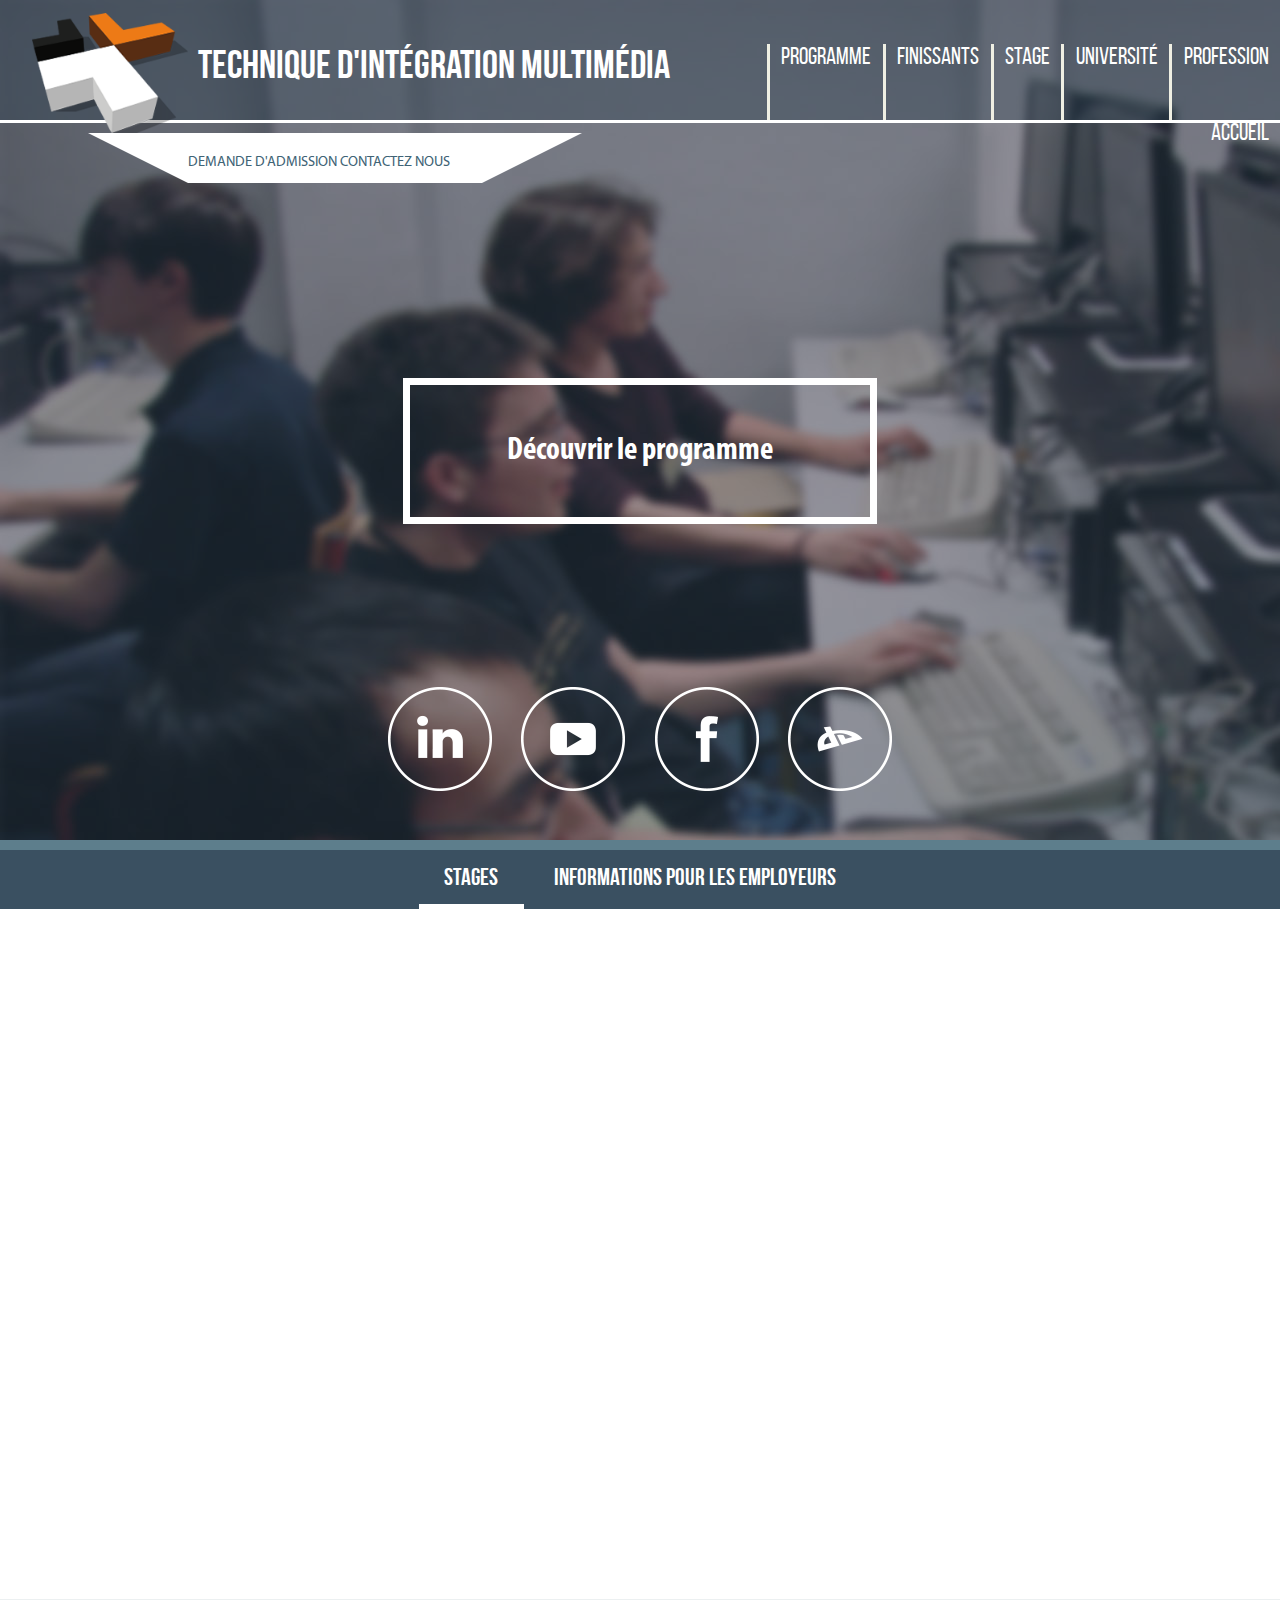
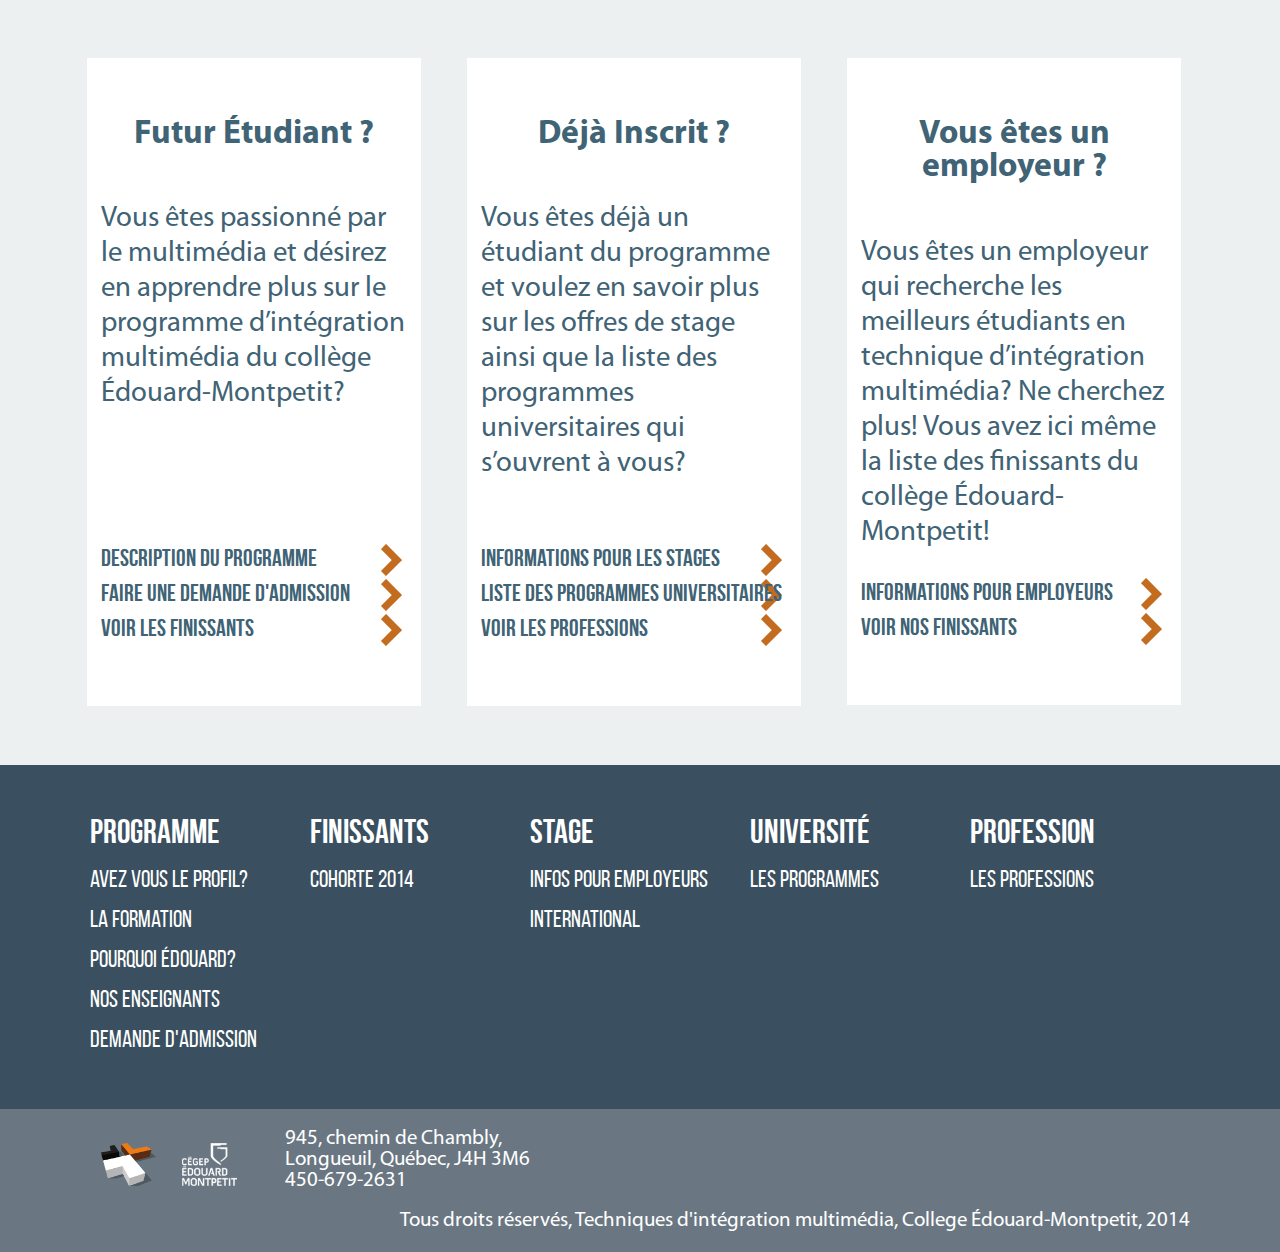
<file: stages.html>
<!doctype html>
<html>
<head>
<meta charset="utf-8">
<title>Dectim - Technique d'intégration multimédia</title>
<link href="css/style.css" rel="stylesheet" type="text/css">
<link href="fonts/style.css" rel="stylesheet" type="text/css">
<link href='http://fonts.googleapis.com/css?family=PT+Sans:400,700,400italic,700italic' rel='stylesheet' type='text/css'>
<script type="text/javascript" src="http://code.jquery.com/jquery-1.7.1.min.js"></script>
<script src="js/script.js"></script>
</head>
<body>
	<div id='wrapper'>
		<header>
			<nav>
				<img alt='logo TIM' id='logo' src='images/logo.png'>
				<h1 id='titreTechnique'>Technique d'intégration multimédia</h1>
				<ul>
					<a href="profession.html"><li>Profession</li></a>
					<span class='ligne'></span>
					<a href="universite.html"><li>Université</li></a>
					<span class='ligne'></span>
					<a href="stages.html"><li>Stage</li></a>
					<span class='ligne'></span>
					<a href="Listefinissant.html"><li>Finissants</li></a>
					<span class='ligne'></span>
					<a href="programme.html"><li>Programme</li></a>
					<span class='ligne'></span>
					<a href="index.html"><li>Accueil</li></a>	
				</ul>
			</nav>
			<div id='subNav' class='trapeze'>
				<p class='menuTrapeze'>DEMANDE D'ADMISSION </p>
				<p class='menuTrapeze'>CONTACTEZ NOUS</p>
			</div>
			<div id='cover'>
				<div id='btnDecouvrir'>
					<p id='texteBtnDecouvrir'>Découvrir le programme</p>
				</div>
				<div id='sectionLogoSociaux'>
					<img class='logoSociaux' src='images/logoLinkedIn.png'>
					<img class='logoSociaux' src='images/logoYoutube.png'>
					<img class='logoSociaux' src='images/logoFacebook.png'>
					<img class='logoSociaux' src='images/logoDeviantArt.png'>
				</div>
			</div>
		</header>
		<div class='navProgramme'>
			<ul>
				<li id="navProgramme1">Stages</li>
				<li id="navProgramme2">Informations pour les employeurs</li>
			</ul>	
		</div>
		

		<div id="section1" class="sectionStage toggleProgramme">
			<div class="conteneurStage">
				<div class="blocText">
					<div class="textStage">
						<h2>Immersion dans le marché du travail</h2>
						<p>La formation se termine par un stage de huit semaines en entreprise qui permet aux finissants de vivre une expérience concrète sur le marché du travail. Ce stage est une porte d’entrée exceptionnelle vers le marché du travail ou encore l’occasion, pour l’étudiant, de confirmer son choix de carrière avant de poursuivre ses études universitaires.</p>
					</div>
				</div>
				<div class="blocText">
					<div class="textStage">
						<h2>International</h2>
						<p>Pour les étudiants désirant vivre une expérience à l’international, nous avons régulièrement des projets permettant de réaliser un stage à l’étranger. La Suisse, le Cameroun et le Sénégal sont quelques exemples de pays dans lesquels des projets multimédias furent réalisés par nos étudiants.</p>
					</div>
				</div>
				<div class="blocText">
					<div class="textStage">
						<h2>Milieux de stage</h2>
						<p>Plusieurs milieux de stage sont possibles pour les finissants. Montréal, Rive-Sud, Laval et même Drummondville sont parmi les localisations possibles. Des entreprises en web ou multimédia, des agences publicitaires, des organismes gouvernementaux ou culturels sont des milieux où nos étudiants vivent leur expérience de stage. Ces milieux variés répondent aux attentes et objectifs des finissants. Nous comptons une soixantaine d’entreprises et organismes avec lesquels nous collaborons depuis plusieurs années. Leurs commentaires sont très positifs et ils témoignent de la compétence des étudiants.</p>
					</div>
				</div>
			</div>
		</div>
		<div id="section2" class="sectionStage">
			<div class="conteneurStage">
				<div class="blocText">
					<div class="textStage">
						<h2>Offrir un stage</h2>
						<p>Vous désirez accueillir un stagiaire pour un projet particulier ou pour faire partie de votre équipe?
						</br></br>
						Il est important de savoir qu’environ 50% de nos finissants poursuivent leurs études à l’Université.
						</br></br>
						Les offres de stage peuvent donc être d’une durée contractuelle de 8 semaines (requises pour le stage) ou bien elles peuvent être un bon moyen de former un stagiaire pour ensuite lui offrir un emploi.
						</br></br>
						Veuillez prendre note que nous avons une seule période de stage par an (de la fin mars à la fin mai) et que nous débutons le processus d’affichage l’automne précédent le stage.</p>
					</div>
				</div>
				<div class="blocText">
					<div class="textStage">
						<h2>Contexte et situation</h2>
						<p>Le stage en entreprise se veut une expérience d’apprentissage supervisé permettant au participant d’acquérir une formation pratique le préparant à assumer un soutien fiable et fonctionnel aux activités d’une entreprise opérant dans le domaine du multimédia ou toute entreprise nécessitant les ressources d’un intégrateur multimédia dans son entreprise.</p>
					</div>
				</div>
				<div class="blocText">
					<div class="textStage">
						<h2>Le stage doit permette à l’étudiant de :</h2>
						<li>
							Prendre connaissance de son niveau d’acquisition de compétences et de sa capacité́ à appliquer concrètement en entreprise, les concepts et les techniques reliés au travail d’un intégrateur multimédia;
						</li>
							
						<li>
							Rédiger la description des objectifs personnels visés, déterminer les tâches à accomplir en entreprise, et en discuter avec le superviseur;
						</li>

						<li>
							Établir un échéancier des activités à réaliser et effectuer un suivi de l’échéancier ;
						</li>

						<li>
							Exercer la plupart des compétences acquises durant la formation;
						</li>

						<li>
							Apprendre à connaître et à utiliser efficacement les outils de travail propres à l’intégrateur multimédia;
						</li>

						<li>
							Développer des qualités facilitant les relations interpersonnelles et la communication en milieu de travail;
						</li>

						<li>
							Produire et présenter des rapports hebdomadaires d’activités de stage et un bilan final de stage.
						</li>
					</div>
				</div>
			</div>
		</div>
		


		<div class='menuFooter'>
			<div class='blocMenuFooter'>
				<h3>Futur Étudiant ?</h3>
				<p>Vous êtes passionné par le multimédia et désirez en apprendre plus sur le programme d’intégration multimédia du collège Édouard-Montpetit?</p>
				<ul>
					<li>Description du programme</li>
					<li>Faire une demande d'admission</li>
					<li>Voir les finissants</li>
				</ul>	
			</div>
			<div class='blocMenuFooter'>
				<h3>Déjà Inscrit ?</h3>
				<p>Vous êtes déjà un étudiant du programme et voulez en savoir plus sur les offres de stage ainsi que la liste des programmes universitaires qui s’ouvrent à vous?</p>
				<ul>
					<li>Informations pour les stages</li>
					<li>Liste des programmes universitaires</li>
					<li>Voir les professions</li>
				</ul>	
			</div>
			<div class='blocMenuFooter'>
				<h3>Vous êtes un employeur ?</h3>
				<p>Vous êtes un employeur qui recherche les meilleurs étudiants en technique d’intégration multimédia? Ne cherchez plus! Vous avez ici même la liste des finissants du collège Édouard-Montpetit!</p>
				<ul>
					<li>Informations pour employeurs</li>
					<li>Voir nos finissants</li>
				</ul>
			</div>
		</div>
		<div class="footerNav">
			<div class='blocCentreContenu'>
				<div class='blocFooterNav'>
					<h3>Programme</h3>
					<ul>
						<li>Avez vous le profil?</li>
						<li>La formation</li>
						<li>Pourquoi Édouard?</li>
						<li>Nos enseignants</li>
						<li>Demande d'admission</li>
					</ul>
				</div>
				<div class='blocFooterNav'>
					<h3>Finissants</h3>
					<ul>
						<li>Cohorte 2014</li>
					</ul>
				</div>
				<div class='blocFooterNav'>
					<h3>Stage</h3>
					<ul>
						<li>Infos pour employeurs</li>
						<li>International</li>
					</ul>
				</div>
				<div class='blocFooterNav'>
					<h3>Université</h3>
					<ul>
						<li>Les programmes</li>
					</ul>
				</div>
				<div class='blocFooterNav'>
					<h3>Profession</h3>
					<ul>
						<li>Les professions</li>
					</ul>
				</div>
			</div>
		</div>
		<footer>
			<div class='blocCentreContenu'>
				<img src="images/logo.png" alt="logo" class="logoFooter">
				<img src="images/logoCollege.png" class="logoFooter" alt="logo">
				<div id="coordonees">
					<p>945, chemin de Chambly,</p>
					<p>Longueuil, Québec, J4H 3M6</p>
					<p>450-679-2631</p>
				</div>
				<p id="copyrights">Tous droits réservés, Techniques d'intégration multimédia, College Édouard-Montpetit, 2014</p>
			</div>
		</footer>
	</div>
</body>
</html>
</file>
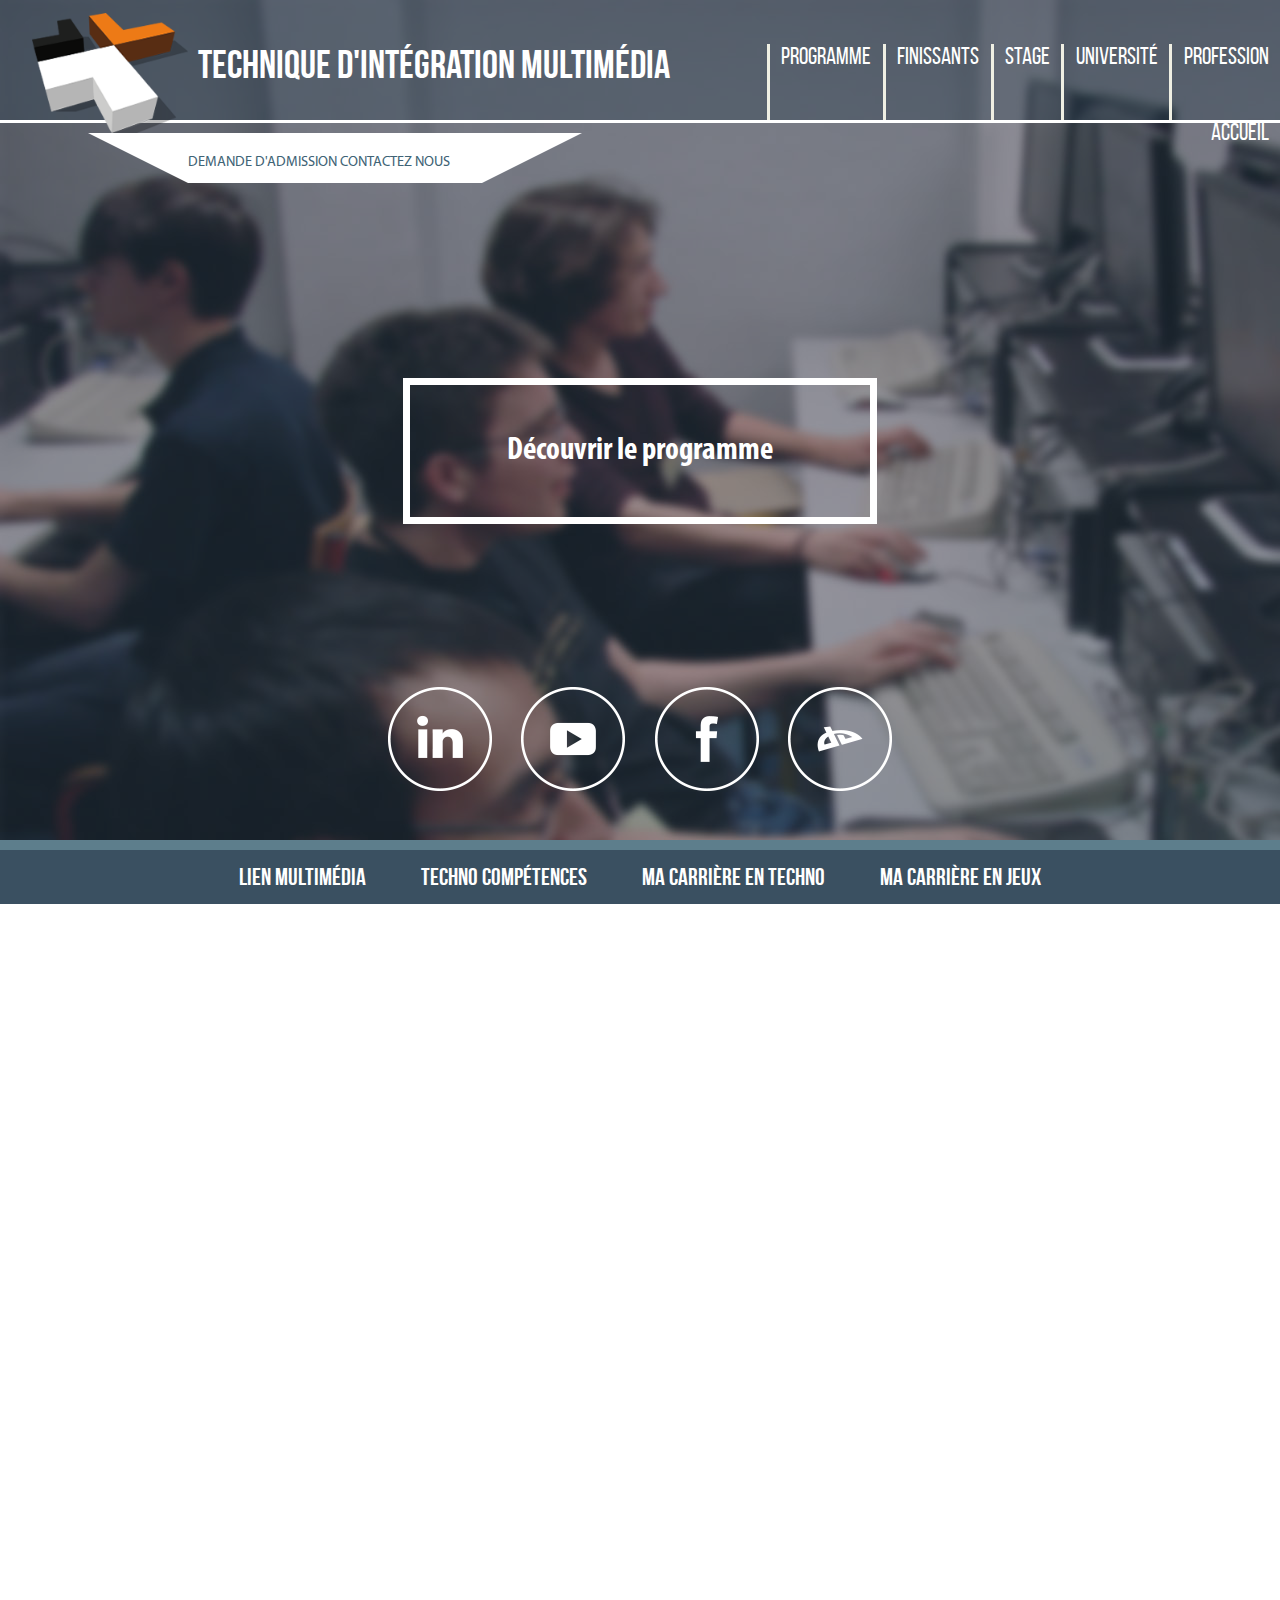
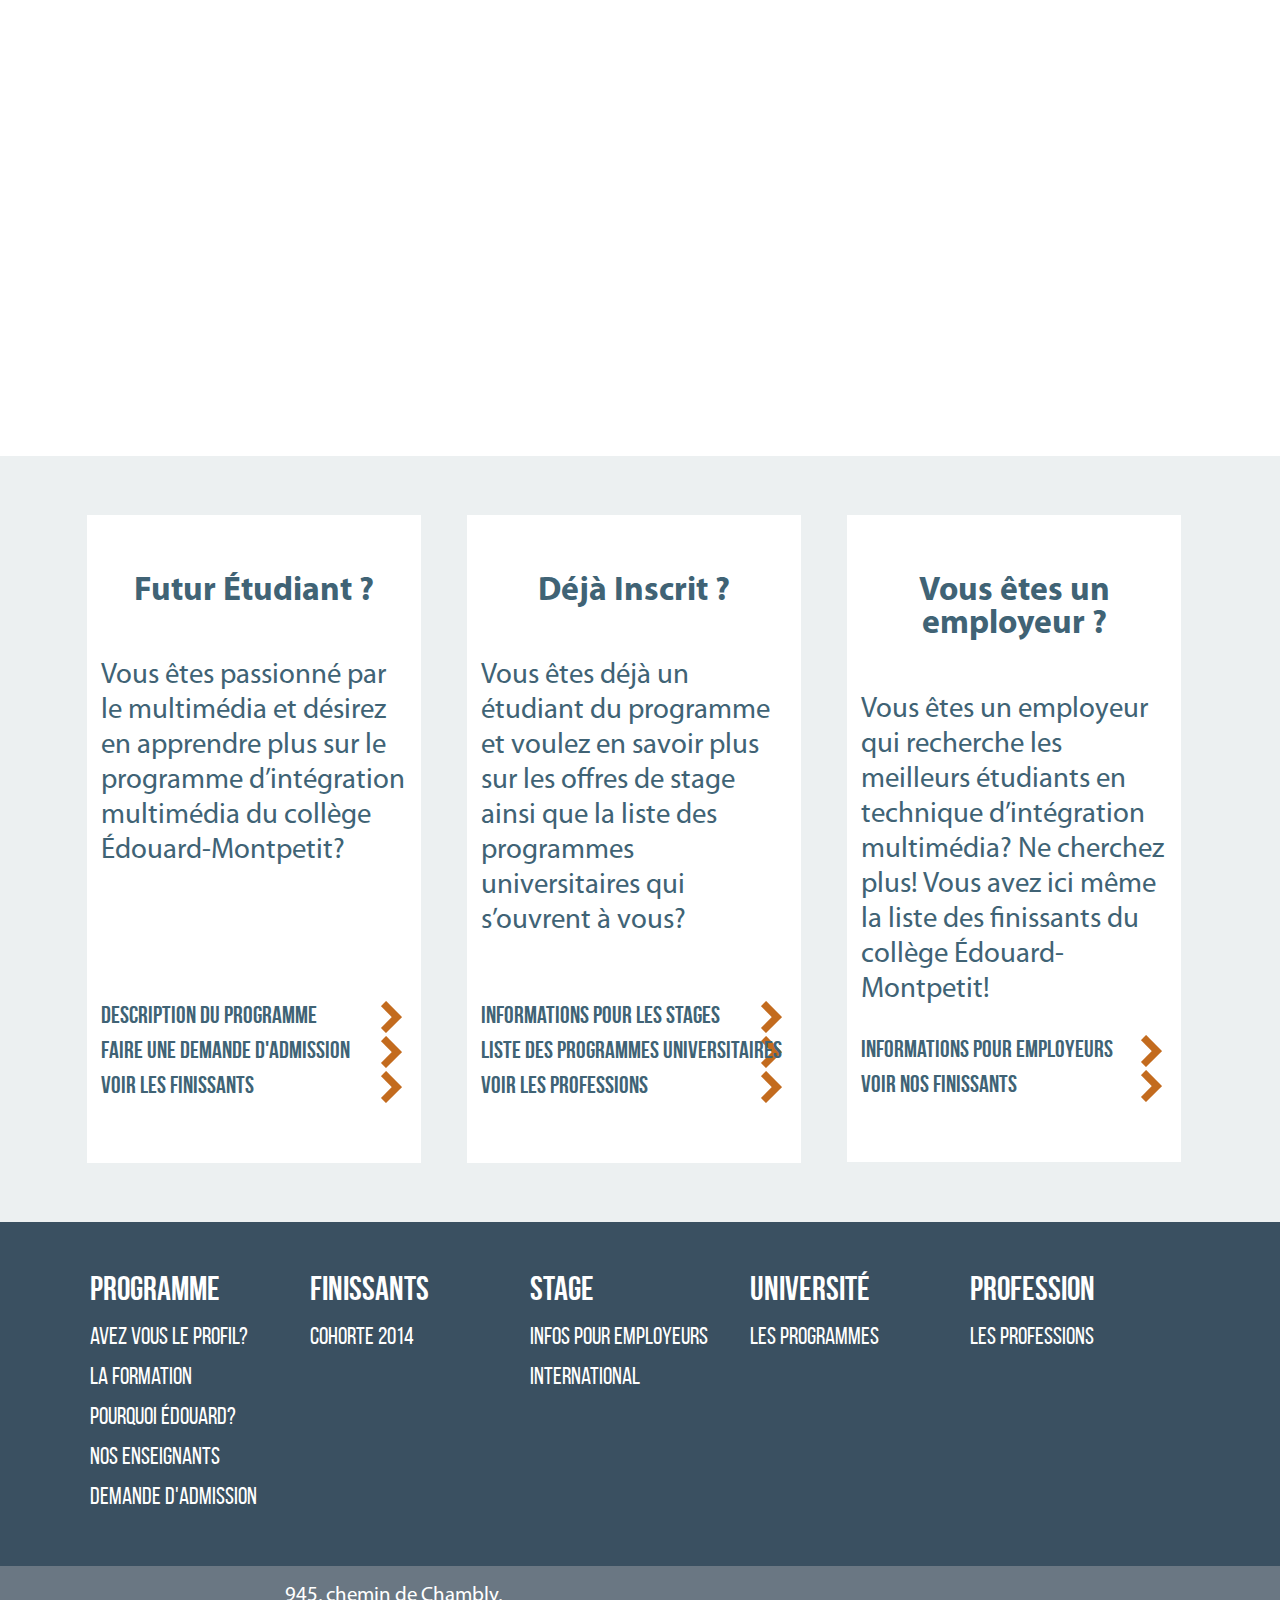
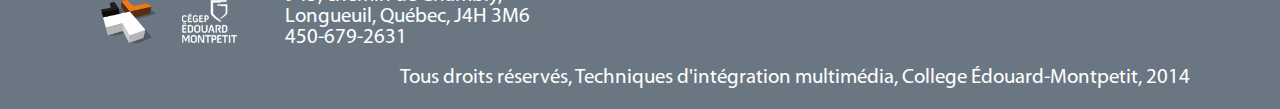
<file: universite.html>
<!doctype html>
<html>
<head>
<meta charset="utf-8">
<title>Dectim - Technique d'intégration multimédia</title>
<link href="css/style.css" rel="stylesheet" type="text/css">
<link href="fonts/style.css" rel="stylesheet" type="text/css">
<link href='http://fonts.googleapis.com/css?family=PT+Sans:400,700,400italic,700italic' rel='stylesheet' type='text/css'>
<script type="text/javascript" src="http://code.jquery.com/jquery-1.7.1.min.js"></script>
<script src="js/script.js"></script>
</head>
<body>
	<div id='wrapper'>
		<header>
			<nav>
				<img alt='logo TIM' id='logo' src='images/logo.png'>
				<h1 id='titreTechnique'>Technique d'intégration multimédia</h1>
				<ul>
					<a href="profession.html"><li>Profession</li></a>
					<span class='ligne'></span>
					<a href="universite.html"><li>Université</li></a>
					<span class='ligne'></span>
					<a href="stages.html"><li>Stage</li></a>
					<span class='ligne'></span>
					<a href="Listefinissant.html"><li>Finissants</li></a>
					<span class='ligne'></span>
					<a href="programme.html"><li>Programme</li></a>
					<span class='ligne'></span>
					<a href="index.html"><li>Accueil</li></a>	
				</ul>
			</nav>
			<div id='subNav' class='trapeze'>
				<p class='menuTrapeze'>DEMANDE D'ADMISSION </p>
				<p class='menuTrapeze'>CONTACTEZ NOUS</p>
			</div>
			<div id='cover'>
				<div id='btnDecouvrir'>
					<p id='texteBtnDecouvrir'>Découvrir le programme</p>
				</div>
				<div id='sectionLogoSociaux'>
					<img class='logoSociaux' src='images/logoLinkedIn.png'>
					<img class='logoSociaux' src='images/logoYoutube.png'>
					<img class='logoSociaux' src='images/logoFacebook.png'>
					<img class='logoSociaux' src='images/logoDeviantArt.png'>
				</div>
			</div>
		</header>
		<div class='navProgramme'>
			<ul>
				<li>Lien multimédia</li>
				<li>Techno Compétences</li>	
				<li>Ma carrière en techno</li>
				<li>Ma carrière en jeux</li>
			</ul>	
		</div>
		

		<div class="sectionStage toggleProgramme">
			<div class="conteneurStage">
				<div class="blocText">
					<div class="textStage">
						<h2>Poursuivre ses études après la formation</h2>
						<p>Notre programme est une excellente passerelle vers des études universitaires vous permettant de vous spécialiser dans des domaines tels que le jeu vidéo, la création 3D, le design graphique, les communications, les arts et les médias interactifs. Depuis quelques années, environ 50% de nos finissants décident de poursuivre leurs études à l’université.</p>
					</div>
				</div>
				<div class="blocText">
					<div class="textStage">
						<h2>Programmes universitaires complémentaires à la formation :</h2>
						<li>
							Baccalauréat en communication (médias interactifs)</li>
							
						<li>
							Baccalauréat avec majeure en création numérique
						</li>

						<li>
							Baccalauréat avec majeure en création 3D
						</li>

						<li>
							Baccalauréat en design graphique
						</li>

						<li>
							Baccalauréat en animation 3D et en design numérique
						</li>

						<li>
							Baccalauréat en informatique
						</li>

						<li>
							Baccalauréat avec majeure en informatique
						</li>
						<li>
							Baccalauréat en informatique et génie logiciel
						</li>
						<li>
							Baccalauréat en génie logiciel
						</li>
						<li>
							Baccalauréat en musiques numériques
						</li>
					</div>
				</div>
				<div class="blocText">
					<div class="textStage">
						<h2>DEC-BAC avec majeur en création 3D</h2>
						<p>En collaboration avec l’Université du Québec en Abitibi-Témiscamingue (UQAT), le collège Édouard-Montpetit offre un cheminement DEC-BAC en Création 3D. Ce programme d’études permet aux étudiants d’explorer, entre autres, l’animation 3D, la composition des effets spéciaux, l’animation de personnages, le design de jeux vidéo, la scénarisation et la réalisation en jeux vidéo, la production de projet et le dessin.
						</br></br>
						Les avantages :
						</br></br>
						Cheminement DEC-BAC dans la majeure de création en 3D sur 2 ans
						Mineure en multimédia reconnue (30 crédits)
						Une admission au DEC en Techniques d’intégration multimédia ne signifie pas une admission au programme universitaire. Un étudiant intéressé par le cheminement DEC-BAC doit faire, au terme de sa formation collégiale, une demande d’admission à l’UQAT</p>
					</div>
				</div>
			</div>
		</div>
		


		<div class='menuFooter'>
			<div class='blocMenuFooter'>
				<h3>Futur Étudiant ?</h3>
				<p>Vous êtes passionné par le multimédia et désirez en apprendre plus sur le programme d’intégration multimédia du collège Édouard-Montpetit?</p>
				<ul>
					<li>Description du programme</li>
					<li>Faire une demande d'admission</li>
					<li>Voir les finissants</li>
				</ul>	
			</div>
			<div class='blocMenuFooter'>
				<h3>Déjà Inscrit ?</h3>
				<p>Vous êtes déjà un étudiant du programme et voulez en savoir plus sur les offres de stage ainsi que la liste des programmes universitaires qui s’ouvrent à vous?</p>
				<ul>
					<li>Informations pour les stages</li>
					<li>Liste des programmes universitaires</li>
					<li>Voir les professions</li>
				</ul>	
			</div>
			<div class='blocMenuFooter'>
				<h3>Vous êtes un employeur ?</h3>
				<p>Vous êtes un employeur qui recherche les meilleurs étudiants en technique d’intégration multimédia? Ne cherchez plus! Vous avez ici même la liste des finissants du collège Édouard-Montpetit!</p>
				<ul>
					<li>Informations pour employeurs</li>
					<li>Voir nos finissants</li>
				</ul>
			</div>
		</div>
		<div class="footerNav">
			<div class='blocCentreContenu'>
				<div class='blocFooterNav'>
					<h3>Programme</h3>
					<ul>
						<li>Avez vous le profil?</li>
						<li>La formation</li>
						<li>Pourquoi Édouard?</li>
						<li>Nos enseignants</li>
						<li>Demande d'admission</li>
					</ul>
				</div>
				<div class='blocFooterNav'>
					<h3>Finissants</h3>
					<ul>
						<li>Cohorte 2014</li>
					</ul>
				</div>
				<div class='blocFooterNav'>
					<h3>Stage</h3>
					<ul>
						<li>Infos pour employeurs</li>
						<li>International</li>
					</ul>
				</div>
				<div class='blocFooterNav'>
					<h3>Université</h3>
					<ul>
						<li>Les programmes</li>
					</ul>
				</div>
				<div class='blocFooterNav'>
					<h3>Profession</h3>
					<ul>
						<li>Les professions</li>
					</ul>
				</div>
			</div>
		</div>
		<footer>
			<div class='blocCentreContenu'>
				<img src="images/logo.png" alt="logo" class="logoFooter">
				<img src="images/logoCollege.png" class="logoFooter" alt="logo">
				<div id="coordonees">
					<p>945, chemin de Chambly,</p>
					<p>Longueuil, Québec, J4H 3M6</p>
					<p>450-679-2631</p>
				</div>
				<p id="copyrights">Tous droits réservés, Techniques d'intégration multimédia, College Édouard-Montpetit, 2014</p>
			</div>
		</footer>
	</div>
</body>
</html>
</file>
<file: fonts/style.css>
/* Generated by Font Squirrel (http://www.fontsquirrel.com) on November 10, 2014 */



@font-face {
    font-family: 'bebas_neuethin';
    src: url('bebasneue_thin-webfont.eot');
    src: url('bebasneue_thin-webfont.eot?#iefix') format('embedded-opentype'),
         url('bebasneue_thin-webfont.woff2') format('woff2'),
         url('bebasneue_thin-webfont.woff') format('woff'),
         url('bebasneue_thin-webfont.ttf') format('truetype'),
         url('bebasneue_thin-webfont.svg#bebas_neuethin') format('svg');
    font-weight: normal;
    font-style: normal;

}




@font-face {
    font-family: 'bebas_neue_regularregular';
    src: url('bebasneue_regular-webfont.eot');
    src: url('bebasneue_regular-webfont.eot?#iefix') format('embedded-opentype'),
         url('bebasneue_regular-webfont.woff2') format('woff2'),
         url('bebasneue_regular-webfont.woff') format('woff'),
         url('bebasneue_regular-webfont.ttf') format('truetype'),
         url('bebasneue_regular-webfont.svg#bebas_neue_regularregular') format('svg');
    font-weight: normal;
    font-style: normal;

}




@font-face {
    font-family: 'bebas_neuelight';
    src: url('bebasneue_light-webfont.eot');
    src: url('bebasneue_light-webfont.eot?#iefix') format('embedded-opentype'),
         url('bebasneue_light-webfont.woff2') format('woff2'),
         url('bebasneue_light-webfont.woff') format('woff'),
         url('bebasneue_light-webfont.ttf') format('truetype'),
         url('bebasneue_light-webfont.svg#bebas_neuelight') format('svg');
    font-weight: normal;
    font-style: normal;

}




@font-face {
    font-family: 'bebas_neuebold';
    src: url('bebasneue_bold-webfont.eot');
    src: url('bebasneue_bold-webfont.eot?#iefix') format('embedded-opentype'),
         url('bebasneue_bold-webfont.woff2') format('woff2'),
         url('bebasneue_bold-webfont.woff') format('woff'),
         url('bebasneue_bold-webfont.ttf') format('truetype'),
         url('bebasneue_bold-webfont.svg#bebas_neuebold') format('svg');
    font-weight: normal;
    font-style: normal;

}




@font-face {
    font-family: 'bebas_neuebook';
    src: url('bebasneue_book-webfont.eot');
    src: url('bebasneue_book-webfont.eot?#iefix') format('embedded-opentype'),
         url('bebasneue_book-webfont.woff2') format('woff2'),
         url('bebasneue_book-webfont.woff') format('woff'),
         url('bebasneue_book-webfont.ttf') format('truetype'),
         url('bebasneue_book-webfont.svg#bebas_neuebook') format('svg');
    font-weight: normal;
    font-style: normal;

}
@font-face {
font-family: 'Myriad Pro Regular';
font-style: normal;
font-weight: normal;
src: local('Myriad Pro Regular'), url('MYRIADPRO-REGULAR.woff') format('woff');
}


@font-face {
font-family: 'Myriad Pro Condensed';
font-style: normal;
font-weight: normal;
src: local('Myriad Pro Condensed'), url('MYRIADPRO-COND.woff') format('woff');
}


@font-face {
font-family: 'Myriad Pro Semibold Italic';
font-style: normal;
font-weight: normal;
src: local('Myriad Pro Semibold Italic'), url('MYRIADPRO-SEMIBOLDIT.woff') format('woff');
}


@font-face {
font-family: 'Myriad Pro Semibold';
font-style: normal;
font-weight: normal;
src: local('Myriad Pro Semibold'), url('MYRIADPRO-SEMIBOLD.woff') format('woff');
}


@font-face {
font-family: 'Myriad Pro Condensed Italic';
font-style: normal;
font-weight: normal;
src: local('Myriad Pro Condensed Italic'), url('MYRIADPRO-CONDIT.woff') format('woff');
}


@font-face {
font-family: 'Myriad Pro Bold Italic';
font-style: normal;
font-weight: normal;
src: local('Myriad Pro Bold Italic'), url('MYRIADPRO-BOLDIT.woff') format('woff');
}


@font-face {
font-family: 'Myriad Pro Bold Condensed Italic';
font-style: normal;
font-weight: normal;
src: local('Myriad Pro Bold Condensed Italic'), url('MYRIADPRO-BOLDCONDIT.woff') format('woff');
}


@font-face {
font-family: 'Myriad Pro Bold Condensed';
font-style: normal;
font-weight: normal;
src: local('Myriad Pro Bold Condensed'), url('MYRIADPRO-BOLDCOND.woff') format('woff');
}


@font-face {
font-family: 'Myriad Pro Bold';
font-style: normal;
font-weight: normal;
src: local('Myriad Pro Bold'), url('MYRIADPRO-BOLD.woff') format('woff');
}
</file>
<file: css/style.css>
@charset "utf-8";
/*/RESET CSS/*/
html, body, div, span, applet, object, iframe,
h1, h2, h3, h4, h5, h6, p, blockquote, pre,
a, abbr, acronym, address, big, cite, code,
del, dfn, em, img, ins, kbd, q, s, samp,
small, strike, strong, sub, sup, tt, var,
b, u, i, center,
dl, dt, dd, ol, ul, li,
fieldset, form, label, legend,
table, caption, tbody, tfoot, thead, tr, th, td,
article, aside, canvas, details, embed, 
figure, figcaption, footer, header, hgroup, 
menu, nav, output, ruby, section, summary,
time, mark, audio, video {
	margin: 0;
	padding: 0;
	border: 0;
	font-size: 100%;
	font: inherit;
	vertical-align: baseline;
}
/* HTML5 display-role reset for older browsers */
article, aside, details, figcaption, figure, 
footer, header, hgroup, menu, nav, section {
	display: block;
}
body {
	line-height: 1;
}
ol, ul {
	list-style: none;
}
blockquote, q {
	quotes: none;
}
blockquote:before, blockquote:after,
q:before, q:after {
	content: '';
	content: none;
}
table {
	border-collapse: collapse;
	border-spacing: 0;
}
/*/FIN RESET CSS/*/
/*/DÉBUT GÉNÉRAL/*/
body{
	font-size:100%;
}
#wrapper{
	height:auto;
	width:100%;
}
h1{
	font-size:2.5em;
	font-family: 'bebas_neuebold';
	color:white;
}
h2{
	font-size:2.3em;
}
h3{
	font-size:2.1em;
}
p{
	font-size:1.8em;
	font-family: 'Myriad Pro Regular';
}
li{
	font-size:1.5em;
}
.titreSection{
	font-family: 'bebas_neuebold';
	color:#406375;
}
/*/FIN GÉNÉRAL/*/
/*/DÉBUT HEADER/*/

header{
	height:840px;
	width:100%;
	position:relative;
	z-index:1;
	background-image:url('../images/bgHeaderAccueil.jpg');
	background-repeat: no-repeat;
}
#cover{
	height:717px;
	width:100%;
	background-color:rgba(43,61,79,0.5);
	position:absolute;
	z-index:5;
	top: 123px;
	text-align:center;
}
/*/DÉBUT NAV/*/
nav{
	height:120px;
	width:100%;
	position:relative;
	z-index:10;
	background-color:rgba(43,61,79,0.7);
	border-bottom:3px solid white;
}
#logo{
	margin:1% 0 0 2.5%;
	float:left;
	max-height:100%;
}
#titreTechnique{
	float:left;
	margin:44px 0 0 0.8%;
}
nav ul{
	display:inline;
	float:right;
	position:relative;
	padding:44px 0 0 0;
	width:44.5%;
}
nav li{
	display:inline;
	float:right;
	padding:0 2% 0 2%;
	font-family: 'bebas_neue_regularregular';
	color:white;
	font-size:1.5em;
}
#flecheNav{
	width: 20px; 
	height: 20px; 
	border-left: 10px solid transparent;
	border-right: 10px solid transparent;
	border-bottom: 10px solid #efefe3;
	position:relative;
	float:right;
}
.ligne{
	width:3px;
	height:76px;
	background:#efefe3;
	display:inline-block;
	position:relative;
	float:right;
}
.trapeze{
	border-top: 50px solid white;
	border-left: 100px solid transparent;
	border-right: 100px solid transparent;
	width:23%;
	position:relative;
	z-index:6;
	float:right;
	margin:0 10% 0 0;
}
.menuTrapeze{
	color:#406375;
	font-size:0.9em;
	position:relative;
	top:-30px;
	display:inline;
	width:20%;
	margin:auto;
}
.menuTrapeze:last-child{
	text-align:right;
}
.menuTrapeze a{
	padding:5%;
}
#btnDecouvrir{
	text-align:center;
	color:white;
	border:7px solid white;
	width:36%;
	margin:auto;
	margin-top:255px;
	-webkit-transition: 500ms ease-out;
    -moz-transition: 500ms ease-out;
    -o-transition: 500ms ease-out;
    transition: 500ms ease-out;
}
#btnDecouvrir:hover{
	background-color:#3a5061;
	-webkit-transition: 500ms ease-out;
    -moz-transition: 500ms ease-out;
    -o-transition: 500ms ease-out;
    transition: 500ms ease-out;
}
#texteBtnDecouvrir{
	padding:50px 7% 50px 7%;
	font-size:2em;
	font-family: 'Myriad Pro Bold Condensed';
}
#sectionLogoSociaux{
	text-align:center;
	margin-top:150px;
}
.logoSociaux{
	padding:1%;
}
/*/FIN HEADER/*/
/*/DÉBUT HAUT PAGE CONTENU/*/
.contenuGeneral{
	height:auto;
	width:90%;
 	background-color:#3a5061;
 	border-top:12px solid #5d7e8c;
 	color:white;
 	padding:50px 5% 50px 5%;
}
.contenuGeneral h2{
    font-family: 'bebas_neuebold';
	padding-bottom:40px;
}
.contenuGeneral P{
	font-family: 'Myriad Pro Condensed';
	line-height:35px;
}
/*/FIN HAUT PAGE CONTENU/*/
/*/DÉBUT MENU FOOTER/*/
.menuFooter{
	height:auto;
	padding: 59px 5% 59px 5%;
	background-color:#ecf0f1;
	width:90%;
	position:relative;
	overflow:hidden;
}
.blocMenuFooter{
	width:26.6%;
	margin: 0 2% 0 2%;
	background-color:white;
	height:auto;
	position:relative;
	padding:60px 1.2% 60px 1.2%;
	float:left;
	display:block;
}
.blocMenuFooter h3{
	text-align:center;
	color:#406375;
	font-family: 'Myriad Pro Bold';
}
.blocMenuFooter p{
	color:#406375;
	line-height:35px;
	margin-top:50px;
	height:340px;
	position:relative;
	float:left;
}
.blocMenuFooter ul{
	font-family: 'bebas_neuebold';
	float:left;
	color:#406375;
	line-height:35px;
	width:100%;
	position:relative;
}
.blocMenuFooter li{
	background: url(../images/flecheList.png) no-repeat right;
	list-style-type:none;
	-webkit-transition: 500ms ease-out;
    -moz-transition: 500ms ease-out;
    -o-transition: 500ms ease-out;
    transition: 500ms ease-out;
     background-position: 98% 0.12em;
}
.blocMenuFooter li:Hover{
	background-position: 90% 0.12em;
	-webkit-transition:500ms ease-out;
    -moz-transition: 500ms ease-out;
    -o-transition: 500ms ease-out;
    transition: 500ms ease-out;
}
/*/FIN MENU FOOTER/*/
/*/DÉBUT FOOTER NAV/*/
.footerNav{
	width:100%;
	height:auto;
	background-color:#3a5061;
	position:relative;
	padding:50px 0 50px 0;
	overflow:hidden;
}
.footerNav h3{
	font-family: 'bebas_neuebold';
	margin-bottom:10px;
}
.footerNav li{
	font-family: 'bebas_neue_regularregular';
	line-height:40px;
}
.footerNav ul{
}
.blocFooterNav{
	width:20%;
	float:left;
	color:white;
}
.blocCentreContenu{
	margin:0 auto;
	width:86%;
}
/*/FIN FOOTER NAV/*/
/*/DÉBUT FOOTER/*/
footer{
	width:100%;
	height:auto;
	padding: 20px 0 20px 0;
	background-color:#6a7783;
	overflow:hidden;
}
.logoFooter{
	width:5%;
	padding:0 1%;
}
footer p{
	clear:both;
	font-size:1.3em;
	color:white;
	text-align:left;
}
#coordonees{
	display:inline-block;
	margin-left:3%;
}
#copyrights{
	float:right;
	margin-top:20px;
}
/*/FIN FOOTER/*/
/*/PAGE ACCUEIL DÉBUT/*/
	
	/*/DÉBUT ACTUALITÉS/*/
	#actualites{
		width:90%;
		height:auto;
		background-color:#ecf0f1;
		padding:70px 5%;
	}
	.blocActualites{
		background-color:white;
		width:25%;
		height:auto;
		margin:50px 0 70px 5.5%;
		display:inline-block;
		border-left:12px solid #5d7e8c;
	}
	.blocActualites:last-child{
		margin-right:0%;
	}
	.banniereActualite{
		width:100%;
		max-width:100%;
	}
	.blocActualites h3{
		font-family: 'Myriad Pro Bold';
		padding:10px 3% 10px 3%;
		color:#406375;
	}
	.blocActualites p{
		padding:0 3% 20px 3%;
		color:#406375;
	}
	.dateActualite{
		font-size:1.3em;
	}
	.lienLireSuite{
		float:left;
	}
	.flecheLireSuite{
		max-width:5%;
		float:left;
		margin-top:4px;
		-webkit-transition:500ms ease-out;
	    -moz-transition: 500ms ease-out;
	    -o-transition: 500ms ease-out;
	    transition: 500ms ease-out;
	}
	.lienLireSuite:hover ~ .flecheLireSuite{
		margin-left:10%;
		-webkit-transition:500ms ease-out;
	    -moz-transition: 500ms ease-out;
	    -o-transition: 500ms ease-out;
	    transition: 500ms ease-out;
	}
	.btnActualites{
		margin:auto;
		width:20%;
		border:7px solid #5d7e8c;
		-webkit-transition:500ms ease-out;
	    -moz-transition: 500ms ease-out;
	    -o-transition: 500ms ease-out;
	    transition: 500ms ease-out;
	}
	.btnActualites:hover{
		background-color:white;
		-webkit-transition:500ms ease-out;
	    -moz-transition: 500ms ease-out;
	    -o-transition: 500ms ease-out;
	    transition: 500ms ease-out;
	}
	.btnActualites p{
		text-align:center;
		color:#5d7e8c;
		margin:30px 0 30px 0;
		font-family: 'Myriad Pro Bold';
	}
	/*/FIN ACTUALITÉS/*/
	
	/*/DÉBUT PROJETS ACCUEIL/*/
	#lesProjetsAccueil{
		width:90%;
		height:auto;
		padding:70px 5%;
		overflow:hidden;
	}
	#lesProjetsAccueil .titreSection{
		margin-bottom:50px;
	}
	.coverProjet{
		position:absolute;
		top:0;
		left:0;
		z-index:20;
		background-color:rgba(195,106,31,0.9);
		width:0%;
		height:100%;
		float:left;
		text-align:center;
		-webkit-transition:500ms ease-out;
	    -moz-transition: 500ms ease-out;
	    -o-transition: 500ms ease-out;
	    transition: 500ms ease-out;
	}
	.texteCover{
		color:white;
		opacity:0;
		-webkit-transition:200ms ease-out;
	    -moz-transition: 200ms ease-out;
	    -o-transition: 200ms ease-out;
	    transition: 200ms ease-out;
	}
	.coverProjet h2{
		font-family: 'bebas_neuebold';
		padding-top:65px;
	}
	.coverProjet h3{
		font-family: 'bebas_neue_regularregular';
	}
	.coverProjet p{
	    font-family: 'bebas_neuebook';	
	}
	.projet:hover  .coverProjet{
		width:100%;
		-webkit-transition:500ms ease-out;
	    -moz-transition: 500ms ease-out;
	    -o-transition: 500ms ease-out;
	    transition: 500ms ease-out;
	}
	.projet:hover .texteCover{
		opacity:1;
		-webkit-transition:1000ms ease-out;
	    -moz-transition: 1000ms ease-out;
	    -o-transition: 1000ms ease-out;
	    transition: 1000ms ease-out;
	}
	.projet{
		width:25%;
		float:left;
		z-index:10;
		height:auto;
		position:relative;
		overflow:hidden;
	}
	.imgProjet{
		max-width:100%;
		width:100%;
		z-index:1;
		position:relative;
	}
	/*/FIN PROJETS ACCUEIL/*/

/*/PAGE ACCUEIL FIN/*/
/*/PAGE PROGRAMME DÉBUT/*/

	/*/NAV PROGRAMME DÉBUT/*/
	.navProgramme{
		background-color:#3a5061;
		border-top:10px solid #5d7e8c;	
	}
	.navProgramme ul{
		text-align:center;
	}
	.navProgramme li{
		display:inline-block;
		padding:15px 2%;
		font-family: 'bebas_neuebold';
		color:white;
		cursor:  pointer;
		-webkit-transition: all 1s ease-in-out;
		-moz-transition: all 1s ease-in-out;
		-ms-transition: all 1s ease-in-out;
		-o-transition: all 1s ease-in-out;
		transition: all 1s ease-in-out;
	}
	/*/NAV PROGRAMME FIN/*/
	/*/SECTION PROGRAMME DÉBUT/*/
	.sections{
		width:80%;
		padding:0 10%;
		max-height:0px;
		background-color:#ecf0f1;
		position:relative;
		overflow:hidden;
		height:auto;
		opacity:0%;
		-webkit-transition: all 1s ease-in-out;
		-moz-transition: all 1s ease-in-out;
		-ms-transition: all 1s ease-in-out;
		-o-transition: all 1s ease-in-out;
		transition: all 1s ease-in-out;
	}
	.sections img{
		max-width:100%;
	}
	.toggleProgramme{
		max-height:10000px!important;
		height:auto;
		opacity:100%;
		-webkit-transition: all 1s ease-in-out;
		-moz-transition: all 1s ease-in-out;
		-ms-transition: all 1s ease-in-out;
		-o-transition: all 1s ease-in-out;
		transition: all 1s ease-in-out;
	}
	.partieSection{
		width:100%;
		background-color:white;
		height:auto;
		position:relative;
		overflow:hidden;
	}
	.partieSection ul{
		 list-style-image:url("../images/flecheList2.png");
		 line-height:30px;
	}
	.textePartieSection{
		width:94%;
		border-left:10px solid #5d7e8c;
		color:#406375;
		padding:45px 3%;
		margin-top:-4px;
		height:auto;
		overflow:hidden;
	}
	.textePartieSection h2{
		font-family:'bebas_neuebold';
		margin-bottom:30px;
	}
	.separateurSection{
		width:20%;
		height:2px;
		background-color: #5d7e8c;
		display: block;
		margin:50px auto;
	}
	.blocSession{
		width:20%;
		padding:0 6% 0 6%;
		float:left;
	}
	.blocSession h3{
		font-family:'bebas_neuebold';
		margin-bottom:10px;
		font-size:1.5em;
	}
	.blocSession ul{
		font-family: 'Myriad Pro Regular';
		list-style-image:none;

	}
	.blocSession li{
		font-size:1em;
	}
	.hautBas{
		width:100%;
		height:auto;
		float:left;
		padding-bottom:30px;
	}
	/*/SECTION PROGRAMME FIN/*/
	/*/SECTION FINISSANT DÉBUT/*/
	.blocFinissant{
		background-color:white;
		width:26.9%;
		height:auto;
		margin-right:5.5%;
		margin-top:70px;
		display:inline-block;
		border-left:12px solid #5d7e8c;
	}
	.blocFinissant:last-child{
		margin-right:0%;
	}
	.banniereActualite{
		width:100%;
		max-width:100%;
	}
	.blocFinissant h3{
		font-family: 'Myriad Pro Bold';
		padding:10px 3% 10px 3%;
		color:#406375;
	}
	.theImage {
		z-index:1;
		position:relative;
	}
	.coverFinissant{
		position:absolute;
		top:0;
		left:0;
		z-index:20;
		background-color:rgba(195,106,31,0.8);
		width:0%;
		height:100%;
		float:left;
		-webkit-transition:500ms ease-out;
	    -moz-transition: 500ms ease-out;
	    -o-transition: 500ms ease-out;
	    transition: 500ms ease-out;
	}
	.text{
		opacity :0;
		color:white;
		padding:1em;
	}
	.text h4{
		font-size:35px;
		font-weight:bold;
		margin-bottom:1.5em;
	}
	.text p{
		font-size:30px;
		margin-bottom:1em;
	}
	.text a{
		font-size:30px;
		color: white;
	}
	.blocFinissant:hover  .coverFinissant{
		width:100%;
		-webkit-transition:500ms ease-out;
	    -moz-transition: 500ms ease-out;
	    -o-transition: 500ms ease-out;
	    transition: 500ms ease-out;
	}
	.blocFinissant:hover  .coverFinissant .text{
		opacity: 100;
		-webkit-transition:3000ms ease-out;
	    -moz-transition: 3000ms ease-out;
	    -o-transition: 3000ms ease-out;
	    transition: 3000ms ease-out;
	}
.contenuFinisant{
	height:auto;
	width:90%;
 	background-color:#3a5061;
 	border-top:12px solid #5d7e8c;
 	color:white;
 	padding:50px 5% 50px 5%;
}
.contenuFinisant h2{
    font-family: 'bebas_neuebold';
	padding-bottom:40px;
	width:33.88%;
	font-size:60px;
	display:inline-block;
}
.contenuFinisant ul{
	font-family: 'Myriad Pro Condensed';
	line-height:35px;
	display:inline-block;
	margin-left:5%;
}
.contenuFinisant a{
	font-family: 'Myriad Pro Condensed';
	line-height:35px;
	color:white;
	text-decoration:none;
	font-size: 30px;
}
.contenuLeFinisant{
	height:600px;
	width:100%;
 	background-color:#3a5061;
 	border-top:12px solid #5d7e8c;
 	color:white;
}
#perso{
	width:50%;
	display: inline-block;
	padding-left:1.6%;
	padding-top:58px;
}
#comp{
	display: inline-block;
	text-align:center;
	padding-top:58px;
	float:right;
	margin-right:100px;
}
.contenuLeFinisant h2{
    font-family: 'bebas_neuebold';
	font-size:60px;
	display:block;
}
.contenuLeFinisant h3{
    font-family: 'bebas_neuebold';
	font-size:50px;
	display:inline-block;
}
.contenuLeFinisant p{
	display:inline-block;
}
.contenuLeFinisant ul{
	font-family: 'Myriad Pro Condensed';
	line-height:35px;
	display:inline-block;
	margin-left:5%;
}
.contenuLeFinisant a{
	font-family: 'Myriad Pro Condensed';
	line-height:35px;
	color:white;
	text-decoration:none;
	font-size: 30px;
}
.contenuLeFinisant img{
	width:20%;
	max-height:100%;
	float: left;
}
#realisationFinissant{
	text-align:center;
	background-color:#ecf0f1;
}
#realisationFinissant div{
	border-top: 12px solid rgb(93, 126, 140);
	display: inline-block;
}
#realisationFinissant h3{
	font-family: 'Myriad Pro Condensed';
	font-size:51px;
	color:#406375;
	margin: 55px auto;
}
#realisationFinissant img{
	width:180px;
	height:auto;
	margin: 34px 17.5px 20px 17.5px;
}
.projetFinissant{
	background-color:#ecf0f1;
}
.projetFinissant h3{
	font-family: 'Myriad Pro Condensed';
	width:33.88%;
	font-size:51px;
	display:inline-block;
	color:#406375;
	margin: 20px 0px 0px 5.5%;
}
.blocProjetF{
	background-color: white;
	width: 90%;
	height: auto;
	margin: 50px 0px 70px 5.5%;
	display: inline-block;
	border-left: 12px solid rgb(93, 126, 140);
	color:#406375;
	padding:30px;
}
.blocProjetF h3{
	 font-family: 'Myriad Pro Condensed';
	padding-bottom:20px;
	width:33.88%;
	font-size:51px;
	display:inline-block;
}
.blocProjetF p{
	padding-bottom:20px;
}
.projetFinissantJeu{
	margin:50px 25%;
	width:50%
}

	/*/SECTION FINISSANT FIN/*/

/*/PAGE PROGRAMME FIN/*/
/*/STAGES DÉBUT/*/

.sectionStage{
	background-color: #ecf0f1;
	width: 100%;
	max-height:0px;
	opacity:0%;
	position:relative;
	-webkit-transition: all 1s ease-in-out;
	-moz-transition: all 1s ease-in-out;
	-ms-transition: all 1s ease-in-out;
	-o-transition: all 1s ease-in-out;
	transition: all 1s ease-in-out;
}

	
.conteneurStage{
	background-color: white;
	width: 80%;
	height: auto;
	margin: 0 auto;
}

.blocText{
	width: 1005;
	height: auto;
	border-left: 10px solid #5d7e8c;
}

.textStage{
	padding: 2% 0 2% 2.3%;
	width: 90%;
	color: #5d7e8c;
	font-family: 'bebas_neuebold';
}


.textStage p{
	padding-top: 2%;
	font-family: 'Myriad Pro Condensed';

}


/*/STAGES FIN/*/




/*/EMPLOYEURS DEBUT/*/
	#lienEmp{
		border-bottom: 2px #C36B1E solid;
	}

	.textStage li{
		padding-top: 2%;
		font-family: "Myriad Pro Condensed";
	}



/*/EMPLOYEURS FIN/*/
</file>
